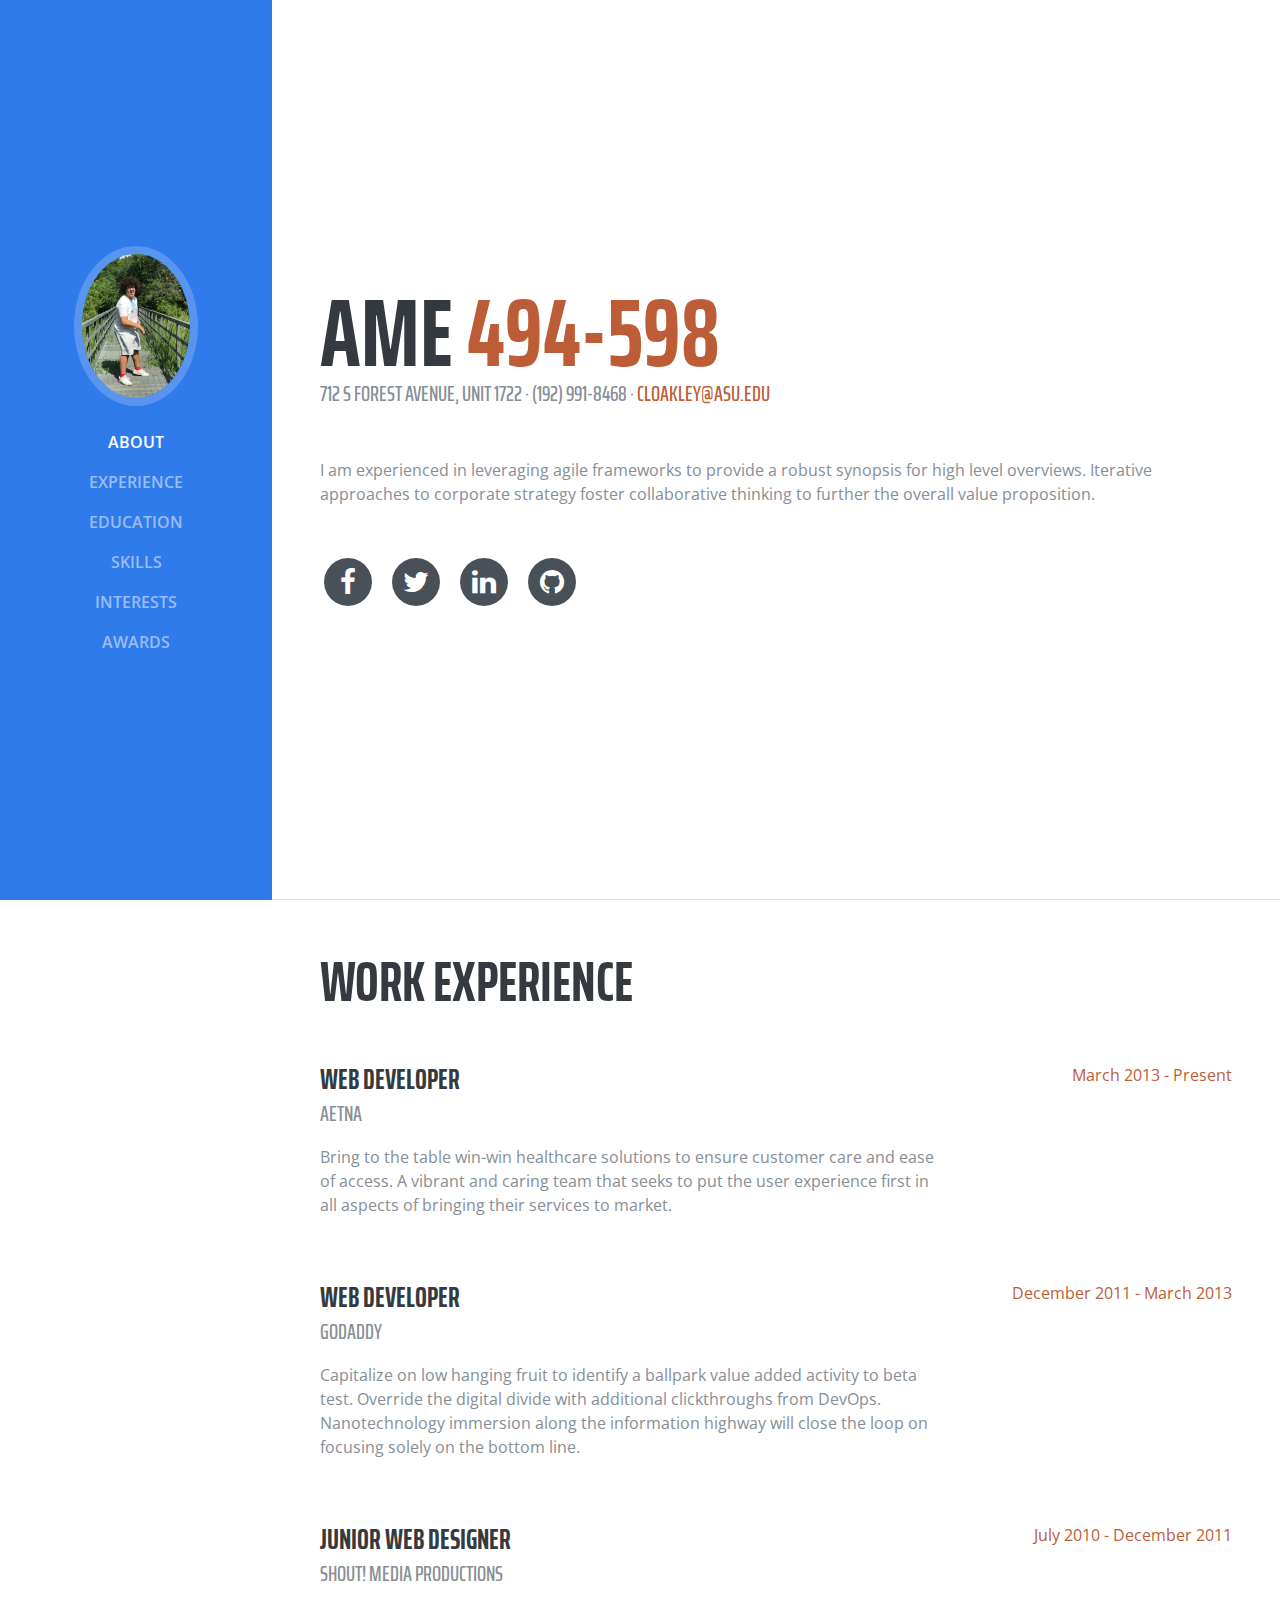
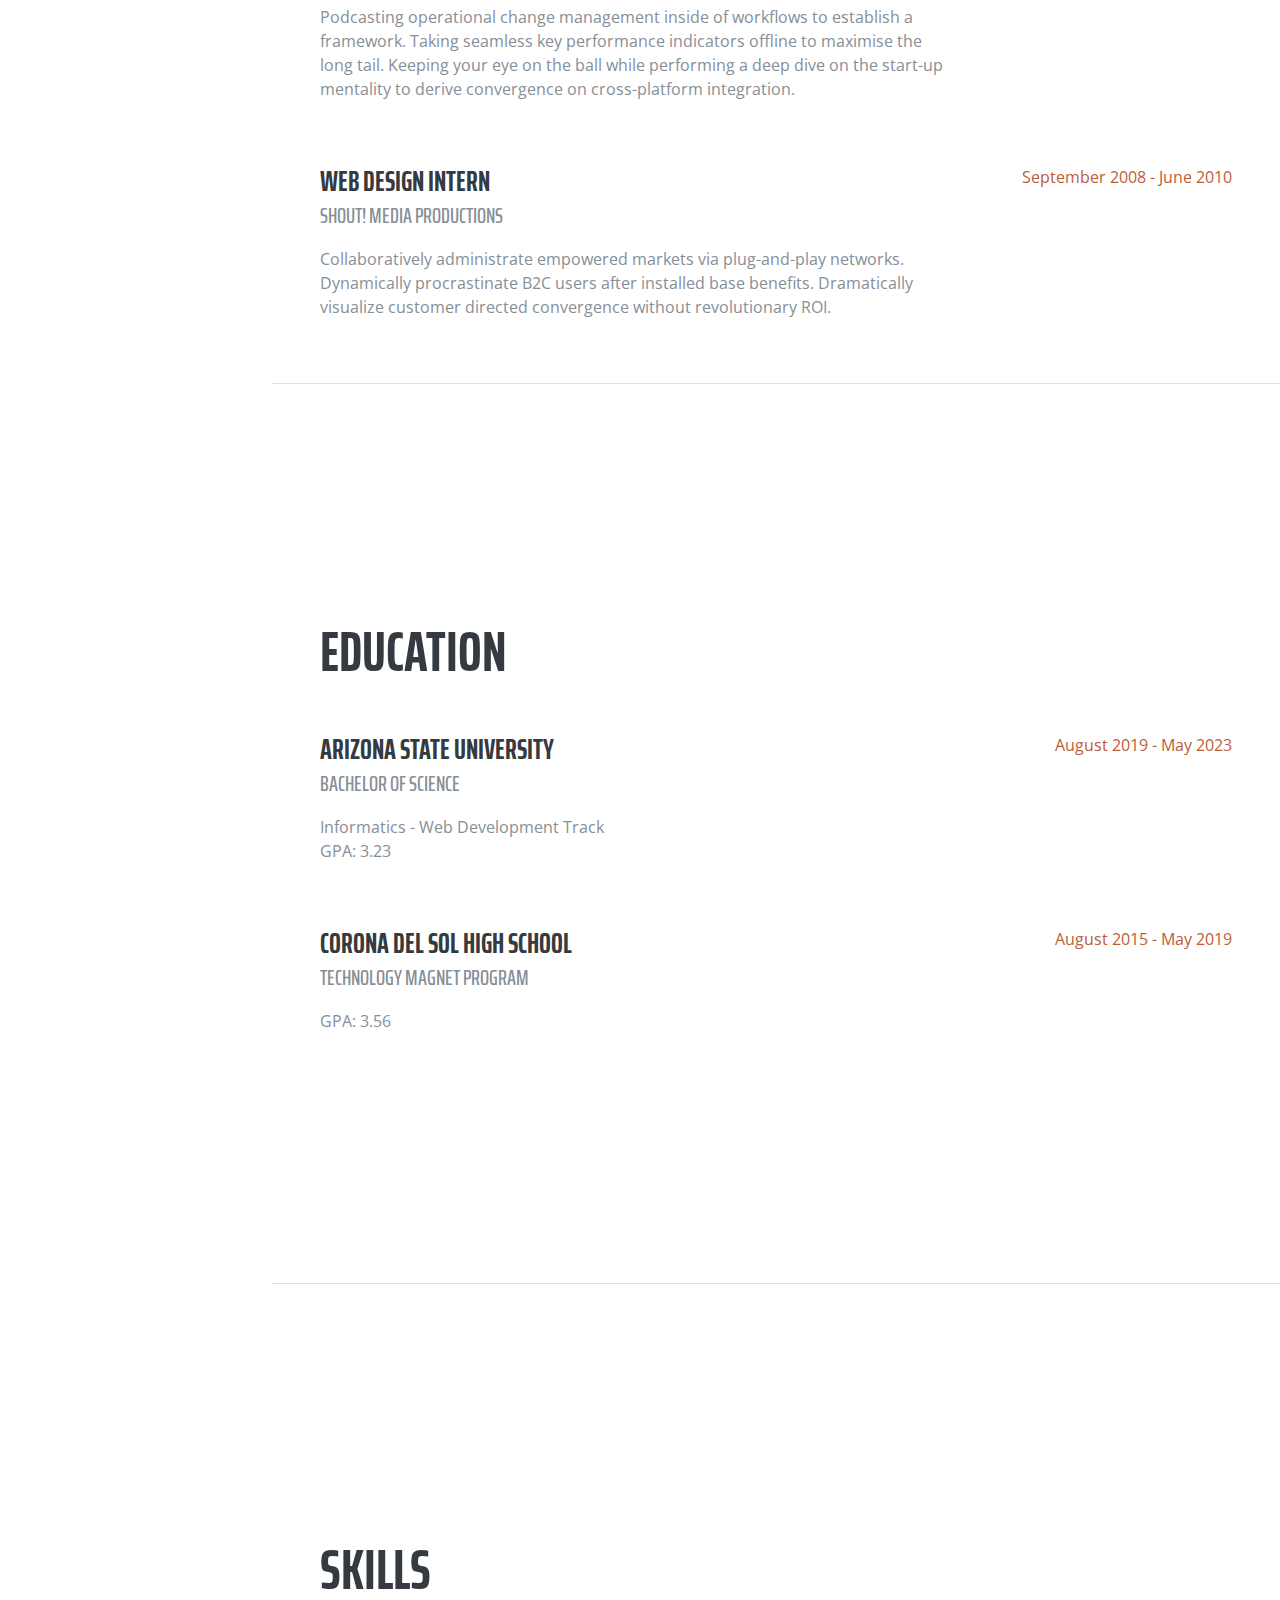
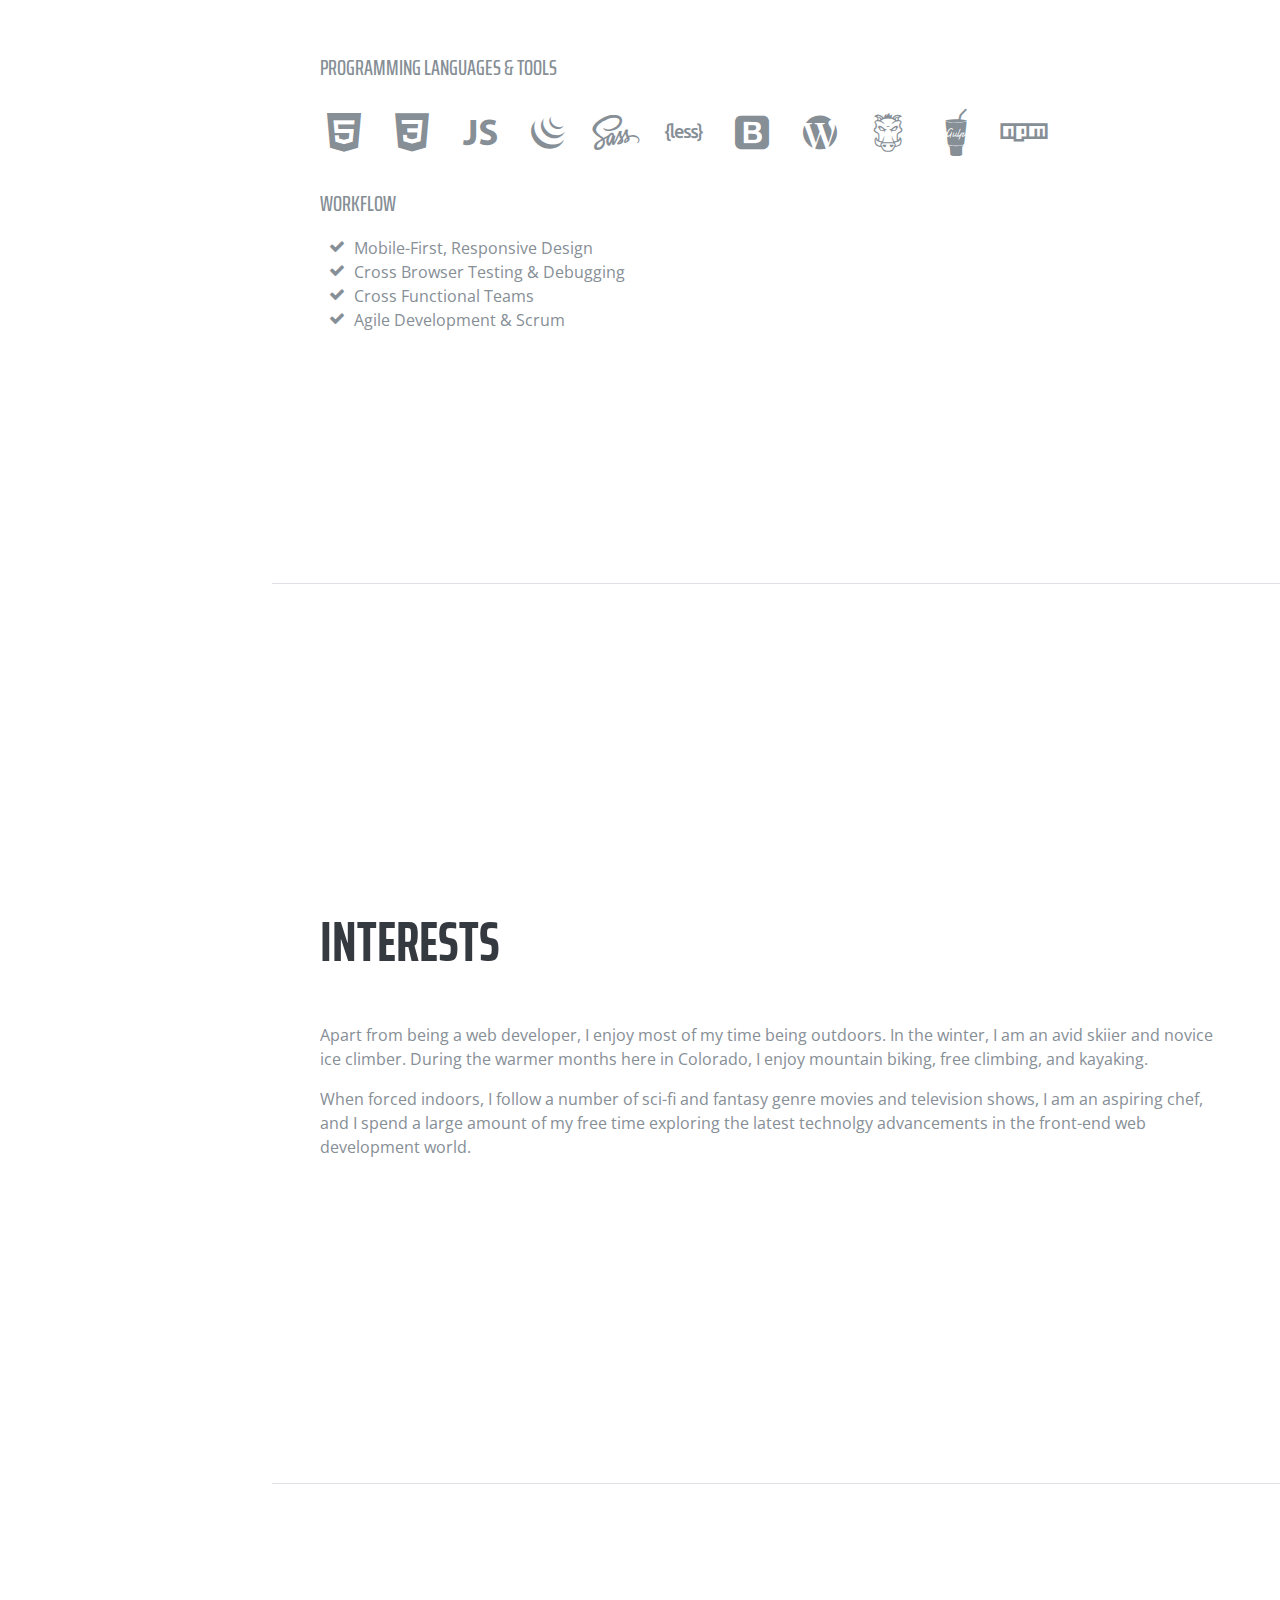
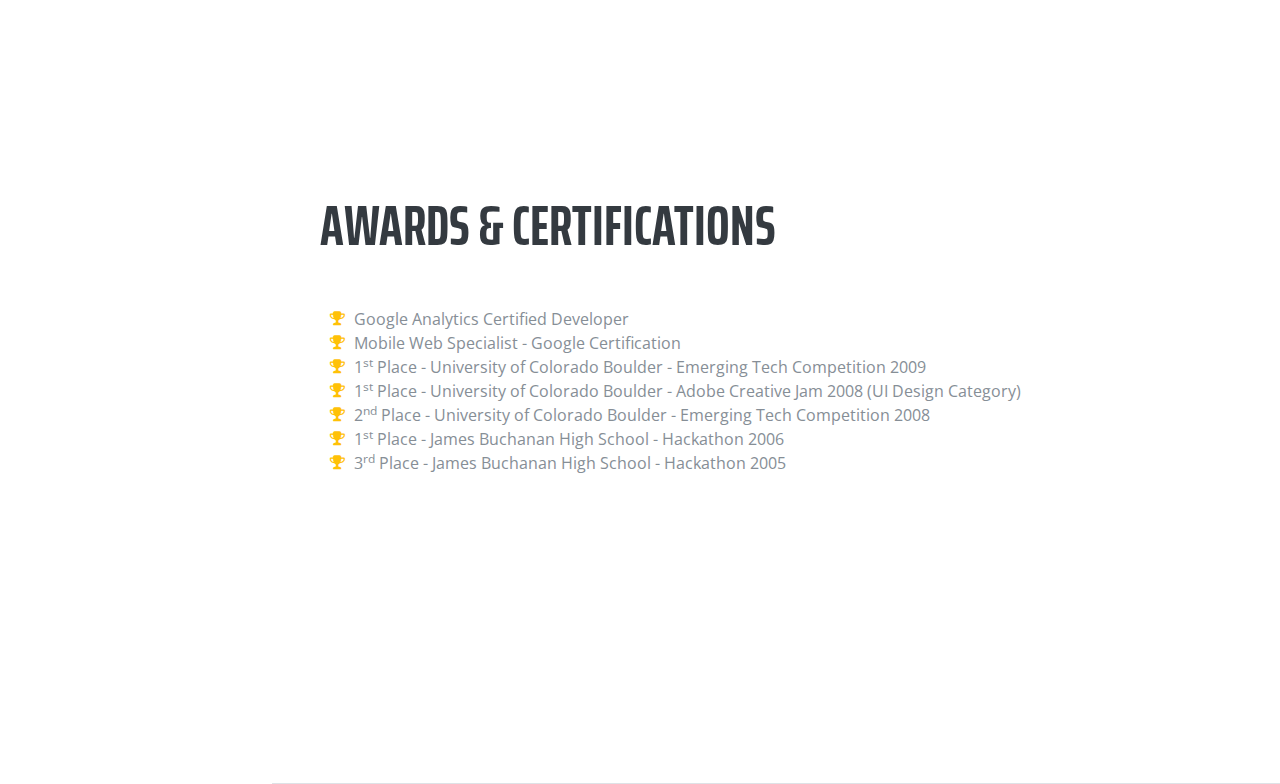
<file: inClassStuff/staticHosting/public/index.html>
<!DOCTYPE html>
<html lang="en">

  <head>

    <meta charset="utf-8">
    <meta name="viewport" content="width=device-width, initial-scale=1, shrink-to-fit=no">
    <meta name="description" content="">
    <meta name="author" content="">

    <title>Resume - Start Bootstrap Theme</title>

    <!-- Bootstrap core CSS -->
    <link href="vendor/bootstrap/css/bootstrap.min.css" rel="stylesheet">

    <!-- Custom fonts for this template -->
    <link href="https://fonts.googleapis.com/css?family=Saira+Extra+Condensed:100,200,300,400,500,600,700,800,900" rel="stylesheet">
    <link href="https://fonts.googleapis.com/css?family=Open+Sans:300,300i,400,400i,600,600i,700,700i,800,800i" rel="stylesheet">
    <link href="vendor/font-awesome/css/font-awesome.min.css" rel="stylesheet">
    <link href="vendor/devicons/css/devicons.min.css" rel="stylesheet">
    <link href="vendor/simple-line-icons/css/simple-line-icons.css" rel="stylesheet">

    <!-- Custom styles for this template -->
    <link href="css/resume.min.css" rel="stylesheet">

  </head>

  <body id="page-top">

    <nav class="navbar navbar-expand-lg navbar-dark bg-primary fixed-top" id="sideNav">
      <a class="navbar-brand js-scroll-trigger" href="#page-top">
        <span class="d-block d-lg-none">Start Bootstrap</span>
        <span class="d-none d-lg-block">
          <img class="img-fluid img-profile rounded-circle mx-auto mb-2" src="img/profile.jpg" alt="">
        </span>
      </a>
      <button class="navbar-toggler" type="button" data-toggle="collapse" data-target="#navbarSupportedContent" aria-controls="navbarSupportedContent" aria-expanded="false" aria-label="Toggle navigation">
        <span class="navbar-toggler-icon"></span>
      </button>
      <div class="collapse navbar-collapse" id="navbarSupportedContent">
        <ul class="navbar-nav">
          <li class="nav-item">
            <a class="nav-link js-scroll-trigger" href="#about">About</a>
          </li>
          <li class="nav-item">
            <a class="nav-link js-scroll-trigger" href="#experience">Experience</a>
          </li>
          <li class="nav-item">
            <a class="nav-link js-scroll-trigger" href="#education">Education</a>
          </li>
          <li class="nav-item">
            <a class="nav-link js-scroll-trigger" href="#skills">Skills</a>
          </li>
          <li class="nav-item">
            <a class="nav-link js-scroll-trigger" href="#interests">Interests</a>
          </li>
          <li class="nav-item">
            <a class="nav-link js-scroll-trigger" href="#awards">Awards</a>
          </li>
        </ul>
      </div>
    </nav>

    <div class="container-fluid p-0">

      <section class="resume-section p-3 p-lg-5 d-flex d-column" id="about">
        <div class="my-auto">
          <h1 class="mb-0">AME
            <span class="text-primary">494-598</span>
          </h1>
          <div class="subheading mb-5">712 S Forest Avenue, Unit 1722 · (192) 991-8468 ·
            <a href="mailto:name@email.com">cloakley@asu.edu</a>
          </div>
          <p class="mb-5">I am experienced in leveraging agile frameworks to provide a robust synopsis for high level overviews. 
                          Iterative approaches to corporate strategy foster collaborative thinking to further the overall value proposition.</p>
          <ul class="list-inline list-social-icons mb-0">
            <li class="list-inline-item">
              <a href="#">
                <span class="fa-stack fa-lg">
                  <i class="fa fa-circle fa-stack-2x"></i>
                  <i class="fa fa-facebook fa-stack-1x fa-inverse"></i>
                </span>
              </a>
            </li>
            <li class="list-inline-item">
              <a href="#">
                <span class="fa-stack fa-lg">
                  <i class="fa fa-circle fa-stack-2x"></i>
                  <i class="fa fa-twitter fa-stack-1x fa-inverse"></i>
                </span>
              </a>
            </li>
            <li class="list-inline-item">
              <a href="#">
                <span class="fa-stack fa-lg">
                  <i class="fa fa-circle fa-stack-2x"></i>
                  <i class="fa fa-linkedin fa-stack-1x fa-inverse"></i>
                </span>
              </a>
            </li>
            <li class="list-inline-item">
              <a href="#">
                <span class="fa-stack fa-lg">
                  <i class="fa fa-circle fa-stack-2x"></i>
                  <i class="fa fa-github fa-stack-1x fa-inverse"></i>
                </span>
              </a>
            </li>
          </ul>
        </div>
      </section>

      <section class="resume-section p-3 p-lg-5 d-flex flex-column" id="experience">
        <div class="my-auto">
          <h2 class="mb-5">Work Experience</h2>

          <div class="resume-item d-flex flex-column flex-md-row mb-5">
            <div class="resume-content mr-auto">
              <h3 class="mb-0">Web Developer</h3>
              <div class="subheading mb-3">Aetna</div>
              <p>Bring to the table win-win healthcare solutions to ensure customer care and ease of access. A vibrant and caring team that seeks to put the user experience first in all
                aspects of bringing their services to market. 
              </p>
            </div>
            <div class="resume-date text-md-right">
              <span class="text-primary">March 2013 - Present</span>
            </div>
          </div>

          <div class="resume-item d-flex flex-column flex-md-row mb-5">
            <div class="resume-content mr-auto">
              <h3 class="mb-0">Web Developer</h3>
              <div class="subheading mb-3">GoDaddy</div>
              <p>Capitalize on low hanging fruit to identify a ballpark value added activity to beta test. Override the digital divide with additional clickthroughs from DevOps. 
                Nanotechnology immersion along the information highway will close the loop on focusing solely on the bottom line.</p>
            </div>
            <div class="resume-date text-md-right">
              <span class="text-primary">December 2011 - March 2013</span>
            </div>
          </div>

          <div class="resume-item d-flex flex-column flex-md-row mb-5">
            <div class="resume-content mr-auto">
              <h3 class="mb-0">Junior Web Designer</h3>
              <div class="subheading mb-3">Shout! Media Productions</div>
              <p>Podcasting operational change management inside of workflows to establish a framework. Taking seamless key performance indicators offline to maximise the long tail. Keeping your eye on the ball while performing a deep dive on the start-up mentality to derive convergence on cross-platform integration.</p>
            </div>
            <div class="resume-date text-md-right">
              <span class="text-primary">July 2010 - December 2011</span>
            </div>
          </div>

          <div class="resume-item d-flex flex-column flex-md-row">
            <div class="resume-content mr-auto">
              <h3 class="mb-0">Web Design Intern</h3>
              <div class="subheading mb-3">Shout! Media Productions</div>
              <p>Collaboratively administrate empowered markets via plug-and-play networks. Dynamically procrastinate B2C users after installed base benefits. Dramatically visualize customer directed convergence without revolutionary ROI.</p>
            </div>
            <div class="resume-date text-md-right">
              <span class="text-primary">September 2008 - June 2010</span>
            </div>
          </div>

        </div>

      </section>

      <section class="resume-section p-3 p-lg-5 d-flex flex-column" id="education">
        <div class="my-auto">
          <h2 class="mb-5">Education</h2>

          <div class="resume-item d-flex flex-column flex-md-row mb-5">
            <div class="resume-content mr-auto">
              <h3 class="mb-0">Arizona State University</h3>
              <div class="subheading mb-3">Bachelor of Science</div>
              <div>Informatics - Web Development Track</div>
              <p>GPA: 3.23</p>
            </div>
            <div class="resume-date text-md-right">
              <span class="text-primary">August 2019 - May 2023</span>
            </div>
          </div>

          <div class="resume-item d-flex flex-column flex-md-row">
            <div class="resume-content mr-auto">
              <h3 class="mb-0">Corona Del Sol High School</h3>
              <div class="subheading mb-3">Technology Magnet Program</div>
              <p>GPA: 3.56</p>
            </div>
            <div class="resume-date text-md-right">
              <span class="text-primary">August 2015 - May 2019</span>
            </div>
          </div>

        </div>
      </section>

      <section class="resume-section p-3 p-lg-5 d-flex flex-column" id="skills">
        <div class="my-auto">
          <h2 class="mb-5">Skills</h2>

          <div class="subheading mb-3">Programming Languages &amp; Tools</div>
          <ul class="list-inline list-icons">
            <li class="list-inline-item">
              <i class="devicons devicons-html5"></i>
            </li>
            <li class="list-inline-item">
              <i class="devicons devicons-css3"></i>
            </li>
            <li class="list-inline-item">
              <i class="devicons devicons-javascript"></i>
            </li>
            <li class="list-inline-item">
              <i class="devicons devicons-jquery"></i>
            </li>
            <li class="list-inline-item">
              <i class="devicons devicons-sass"></i>
            </li>
            <li class="list-inline-item">
              <i class="devicons devicons-less"></i>
            </li>
            <li class="list-inline-item">
              <i class="devicons devicons-bootstrap"></i>
            </li>
            <li class="list-inline-item">
              <i class="devicons devicons-wordpress"></i>
            </li>
            <li class="list-inline-item">
              <i class="devicons devicons-grunt"></i>
            </li>
            <li class="list-inline-item">
              <i class="devicons devicons-gulp"></i>
            </li>
            <li class="list-inline-item">
              <i class="devicons devicons-npm"></i>
            </li>
          </ul>

          <div class="subheading mb-3">Workflow</div>
          <ul class="fa-ul mb-0">
            <li>
              <i class="fa-li fa fa-check"></i>
              Mobile-First, Responsive Design</li>
            <li>
              <i class="fa-li fa fa-check"></i>
              Cross Browser Testing &amp; Debugging</li>
            <li>
              <i class="fa-li fa fa-check"></i>
              Cross Functional Teams</li>
            <li>
              <i class="fa-li fa fa-check"></i>
              Agile Development &amp; Scrum</li>
          </ul>
        </div>
      </section>

      <section class="resume-section p-3 p-lg-5 d-flex flex-column" id="interests">
        <div class="my-auto">
          <h2 class="mb-5">Interests</h2>
          <p>Apart from being a web developer, I enjoy most of my time being outdoors. In the winter, I am an avid skiier and novice ice climber. During the warmer months here in Colorado, I enjoy mountain biking, free climbing, and kayaking.</p>
          <p class="mb-0">When forced indoors, I follow a number of sci-fi and fantasy genre movies and television shows, I am an aspiring chef, and I spend a large amount of my free time exploring the latest technolgy advancements in the front-end web development world.</p>
        </div>
      </section>

      <section class="resume-section p-3 p-lg-5 d-flex flex-column" id="awards">
        <div class="my-auto">
          <h2 class="mb-5">Awards &amp; Certifications</h2>
          <ul class="fa-ul mb-0">
            <li>
              <i class="fa-li fa fa-trophy text-warning"></i>
              Google Analytics Certified Developer</li>
            <li>
              <i class="fa-li fa fa-trophy text-warning"></i>
              Mobile Web Specialist - Google Certification</li>
            <li>
              <i class="fa-li fa fa-trophy text-warning"></i>
              1<sup>st</sup>
              Place - University of Colorado Boulder - Emerging Tech Competition 2009</li>
            <li>
              <i class="fa-li fa fa-trophy text-warning"></i>
              1<sup>st</sup>
              Place - University of Colorado Boulder - Adobe Creative Jam 2008 (UI Design Category)</li>
            <li>
              <i class="fa-li fa fa-trophy text-warning"></i>
              2<sup>nd</sup>
              Place - University of Colorado Boulder - Emerging Tech Competition 2008</li>
            <li>
            <li>
              <i class="fa-li fa fa-trophy text-warning"></i>
              1<sup>st</sup>
              Place - James Buchanan High School - Hackathon 2006</li>
            <li>
              <i class="fa-li fa fa-trophy text-warning"></i>
              3<sup>rd</sup>
              Place - James Buchanan High School - Hackathon 2005</li>
          </ul>
        </div>
      </section>

    </div>

    <!-- Bootstrap core JavaScript -->
    <script src="vendor/jquery/jquery.min.js"></script>
    <script src="vendor/bootstrap/js/bootstrap.bundle.min.js"></script>

    <!-- Plugin JavaScript -->
    <script src="vendor/jquery-easing/jquery.easing.min.js"></script>

    <!-- Custom scripts for this template -->
    <script src="js/resume.min.js"></script>

  </body>

</html>
</file>
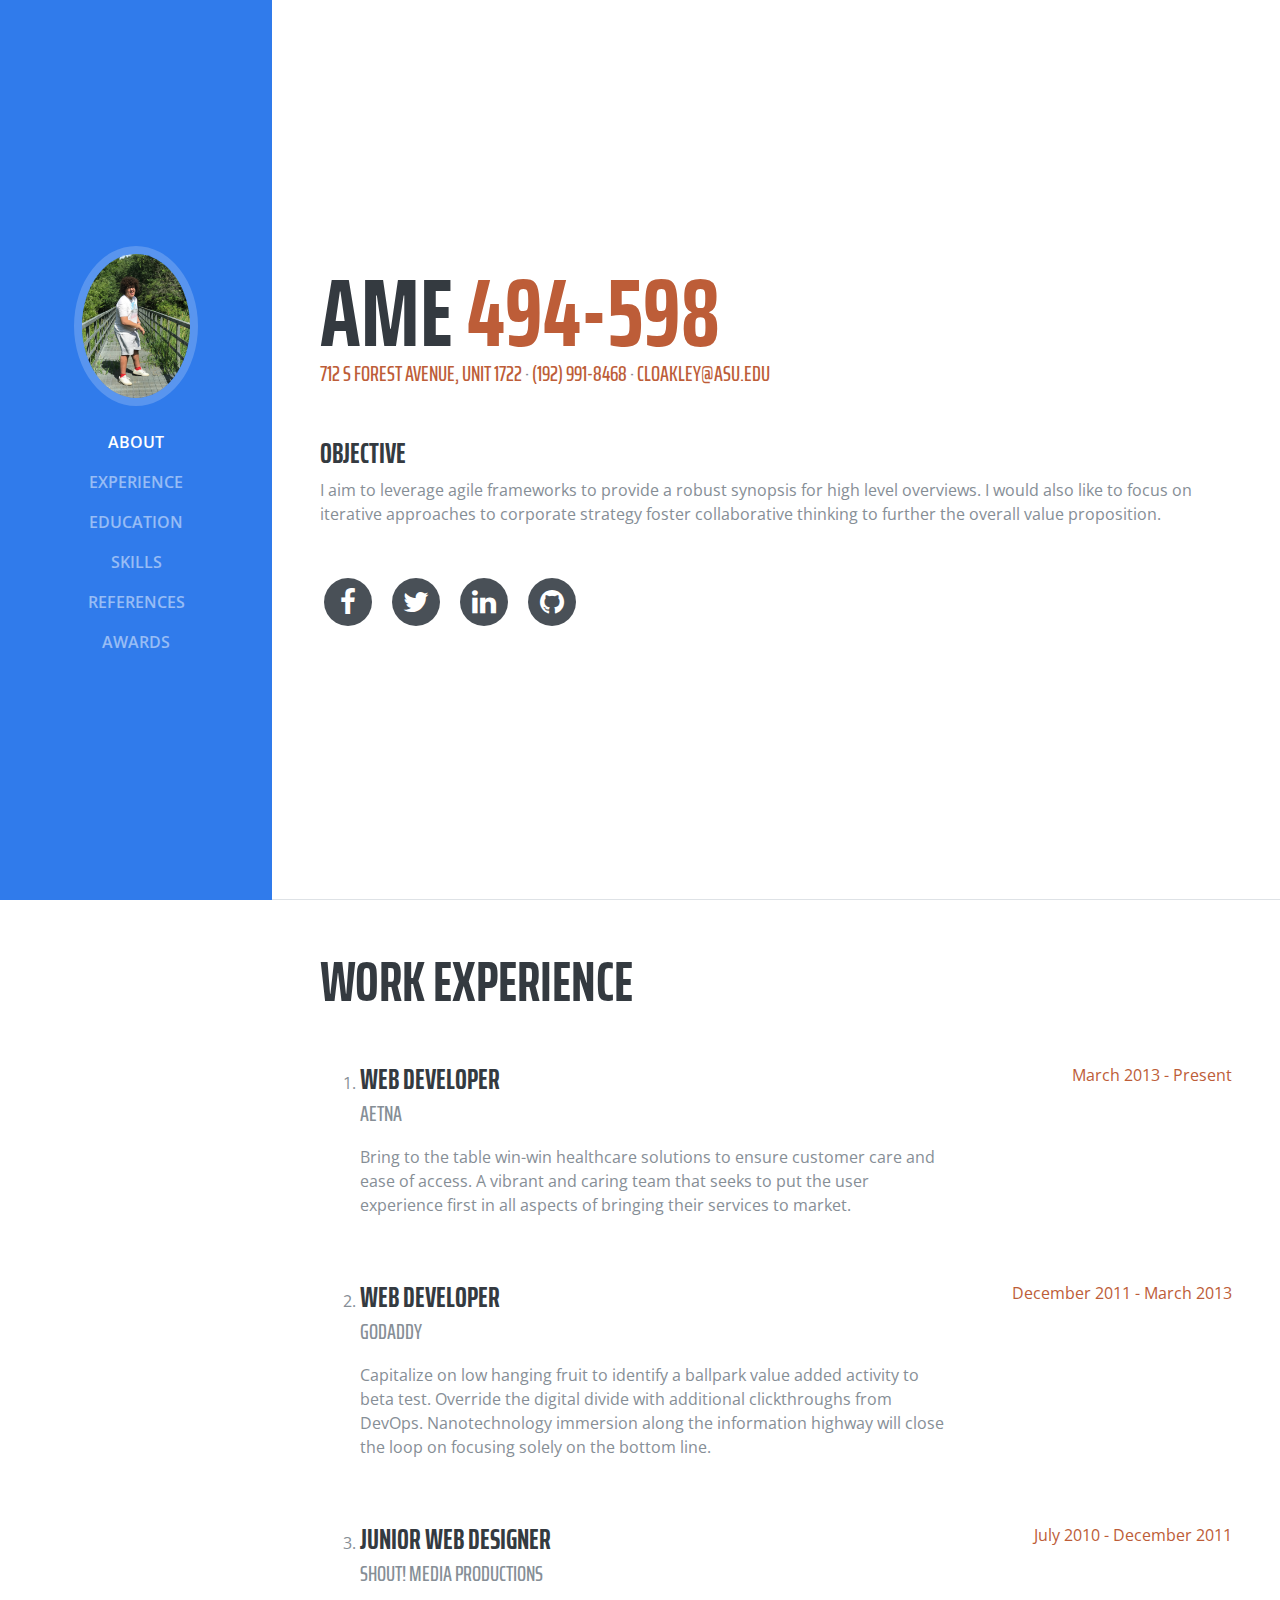
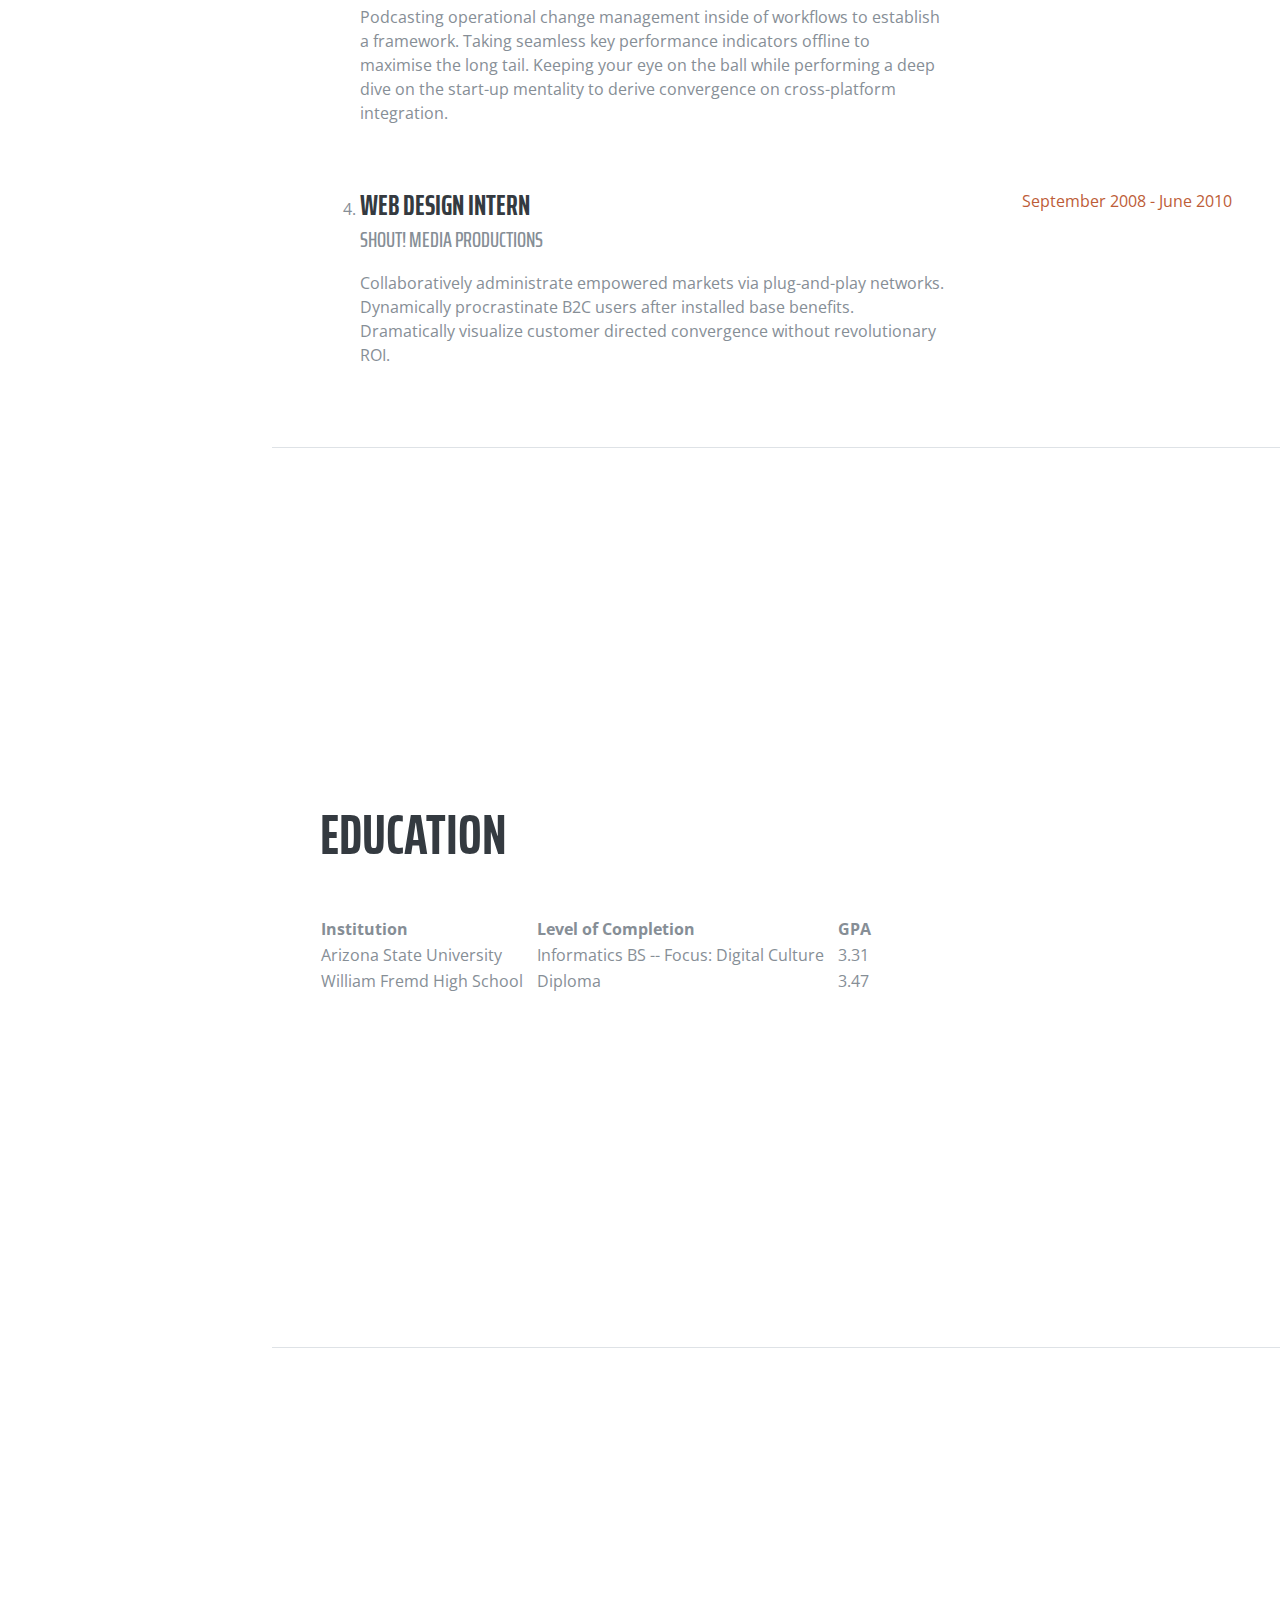
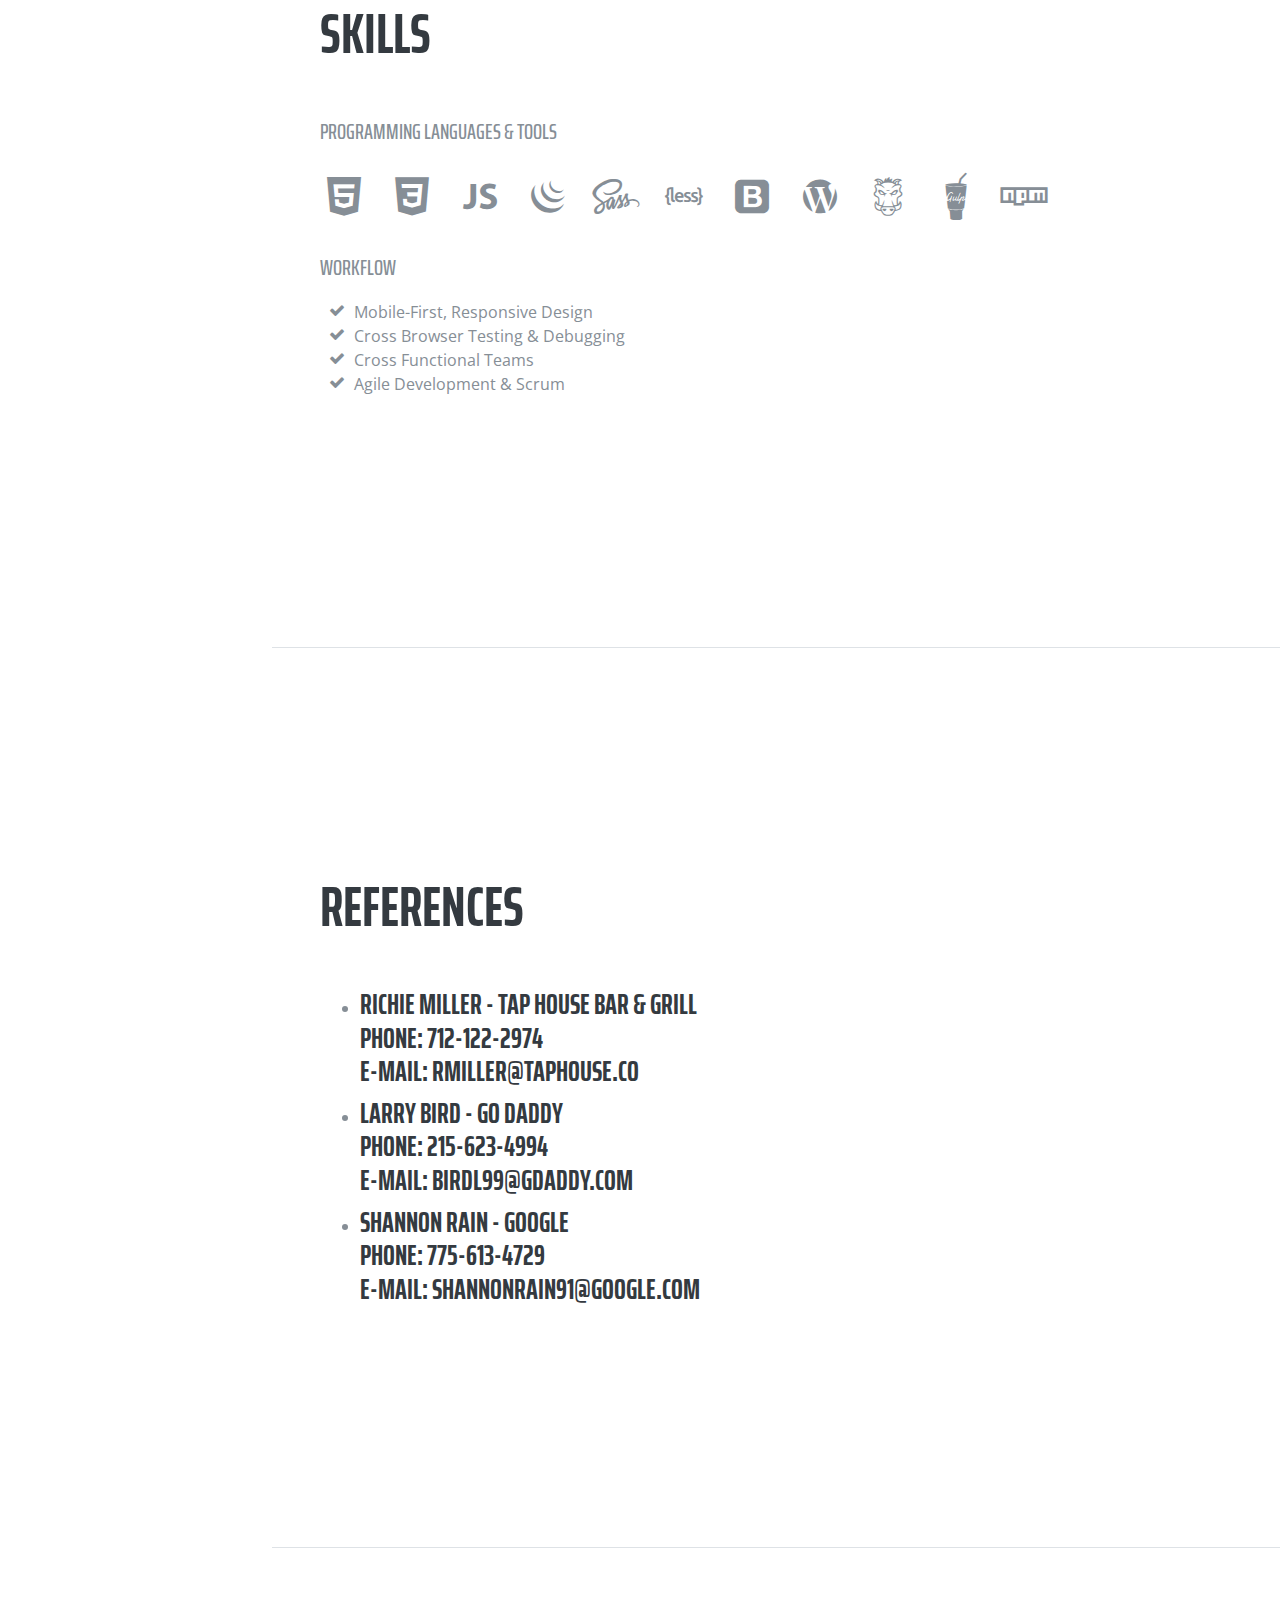
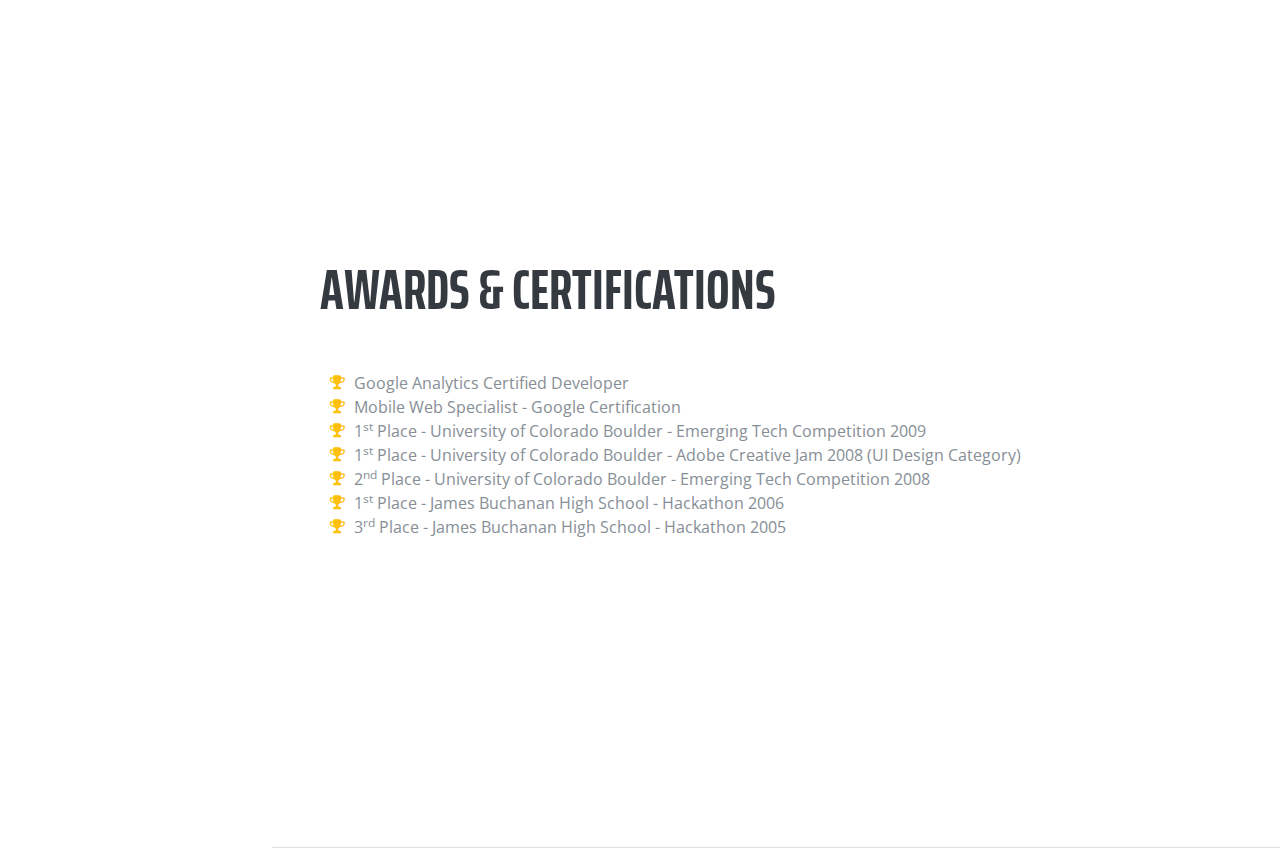
<file: assignments/A3/staticHosting/public/index.html>
<!DOCTYPE html>
<html lang="en">

  <head>

    <meta charset="utf-8">
    <meta name="viewport" content="width=device-width, initial-scale=1, shrink-to-fit=no">
    <meta name="description" content="">
    <meta name="author" content="">

    <title>Resume - Start Bootstrap Theme</title>

    <!-- Bootstrap core CSS -->
    <link href="vendor/bootstrap/css/bootstrap.min.css" rel="stylesheet">

    <!-- Custom fonts for this template -->
    <link href="https://fonts.googleapis.com/css?family=Saira+Extra+Condensed:100,200,300,400,500,600,700,800,900" rel="stylesheet">
    <link href="https://fonts.googleapis.com/css?family=Open+Sans:300,300i,400,400i,600,600i,700,700i,800,800i" rel="stylesheet">
    <link href="vendor/font-awesome/css/font-awesome.min.css" rel="stylesheet">
    <link href="vendor/devicons/css/devicons.min.css" rel="stylesheet">
    <link href="vendor/simple-line-icons/css/simple-line-icons.css" rel="stylesheet">

    <!-- Custom styles for this template -->
    <link href="css/resume.min.css" rel="stylesheet">

  </head>

  <body id="page-top">

    <nav class="navbar navbar-expand-lg navbar-dark bg-primary fixed-top" id="sideNav">
      <a class="navbar-brand js-scroll-trigger" href="#page-top">
        <span class="d-block d-lg-none">Start Bootstrap</span>
        <span class="d-none d-lg-block">
          <img class="img-fluid img-profile rounded-circle mx-auto mb-2" src="img/profile.jpg" alt="">
        </span>
      </a>
      <button class="navbar-toggler" type="button" data-toggle="collapse" data-target="#navbarSupportedContent" aria-controls="navbarSupportedContent" aria-expanded="false" aria-label="Toggle navigation">
        <span class="navbar-toggler-icon"></span>
      </button>
      <div class="collapse navbar-collapse" id="navbarSupportedContent">
        <ul class="navbar-nav">
          <li class="nav-item">
            <a class="nav-link js-scroll-trigger" href="#about">About</a>
          </li>
          <li class="nav-item">
            <a class="nav-link js-scroll-trigger" href="#experience">Experience</a>
          </li>
          <li class="nav-item">
            <a class="nav-link js-scroll-trigger" href="#education">Education</a>
          </li>
          <li class="nav-item">
            <a class="nav-link js-scroll-trigger" href="#skills">Skills</a>
          </li>
          <li class="nav-item">
            <a class="nav-link js-scroll-trigger" href="#interests">References</a>
          </li>
          <li class="nav-item">
            <a class="nav-link js-scroll-trigger" href="#awards">Awards</a>
          </li>
        </ul>
      </div>
    </nav>

    <div class="container-fluid p-0">

      <section class="resume-section p-3 p-lg-5 d-flex d-column" id="about">
        <div class="my-auto">
          <h1 class="mb-0">AME
            <span class="text-primary">494-598</span>
          </h1>
          <div class="subheading mb-5"><a href="https://tinyurl.com/2reycwjc">712 S Forest Avenue, Unit 1722</a> · <a href="tel:192-991-8468">(192) 991-8468</a> ·
            <a href="mailto:name@email.com">cloakley@asu.edu</a>
          </div>
          <h3> Objective </h3>
          <p class="mb-5">I aim to leverage agile frameworks to provide a robust synopsis for high level overviews. 
                          I would also like to focus on iterative approaches to corporate strategy foster collaborative thinking to further the overall value proposition.</p>
          <ul class="list-inline list-social-icons mb-0">
            <li class="list-inline-item">
              <a href="#">
                <span class="fa-stack fa-lg">
                  <i class="fa fa-circle fa-stack-2x"></i>
                  <i class="fa fa-facebook fa-stack-1x fa-inverse"></i>
                </span>
              </a>
            </li>
            <li class="list-inline-item">
              <a href="#">
                <span class="fa-stack fa-lg">
                  <i class="fa fa-circle fa-stack-2x"></i>
                  <i class="fa fa-twitter fa-stack-1x fa-inverse"></i>
                </span>
              </a>
            </li>
            <li class="list-inline-item">
              <a href="#">
                <span class="fa-stack fa-lg">
                  <i class="fa fa-circle fa-stack-2x"></i>
                  <i class="fa fa-linkedin fa-stack-1x fa-inverse"></i>
                </span>
              </a>
            </li>
            <li class="list-inline-item">
              <a href="#">
                <span class="fa-stack fa-lg">
                  <i class="fa fa-circle fa-stack-2x"></i>
                  <i class="fa fa-github fa-stack-1x fa-inverse"></i>
                </span>
              </a>
            </li>
          </ul>
        </div>
      </section>

      <section class="resume-section p-3 p-lg-5 d-flex flex-column" id="experience">
        <div class="my-auto">
          <h2 class="mb-5">Work Experience</h2>

          <ol>
            <li>
              <div class="resume-item d-flex flex-column flex-md-row mb-5">
                <div class="resume-content mr-auto">
                  <h3 class="mb-0">Web Developer</h3>
                  <div class="subheading mb-3">Aetna</div>
                  <p>Bring to the table win-win healthcare solutions to ensure customer care and ease of access. A vibrant and caring team that seeks to put the user experience first in all
                    aspects of bringing their services to market. 
                  </p>
                </div>
                <div class="resume-date text-md-right">
                  <span class="text-primary">March 2013 - Present</span>
                </div>
              </div>
            </li>
            <li>
              <div class="resume-item d-flex flex-column flex-md-row mb-5">
                <div class="resume-content mr-auto">
                  <h3 class="mb-0">Web Developer</h3>
                  <div class="subheading mb-3">GoDaddy</div>
                  <p>Capitalize on low hanging fruit to identify a ballpark value added activity to beta test. Override the digital divide with additional clickthroughs from DevOps. 
                    Nanotechnology immersion along the information highway will close the loop on focusing solely on the bottom line.</p>
                </div>
                <div class="resume-date text-md-right">
                  <span class="text-primary">December 2011 - March 2013</span>
                </div>
              </div>
            </li>
            <li>
              <div class="resume-item d-flex flex-column flex-md-row mb-5">
                <div class="resume-content mr-auto">
                  <h3 class="mb-0">Junior Web Designer</h3>
                  <div class="subheading mb-3">Shout! Media Productions</div>
                  <p>Podcasting operational change management inside of workflows to establish a framework. Taking seamless key performance indicators offline to maximise the long tail. Keeping your eye on the ball while performing a deep dive on the start-up mentality to derive convergence on cross-platform integration.</p>
                </div>
                <div class="resume-date text-md-right">
                  <span class="text-primary">July 2010 - December 2011</span>
                </div>
              </div>
            </li>
            <li>
              <div class="resume-item d-flex flex-column flex-md-row">
                <div class="resume-content mr-auto">
                  <h3 class="mb-0">Web Design Intern</h3>
                  <div class="subheading mb-3">Shout! Media Productions</div>
                  <p>Collaboratively administrate empowered markets via plug-and-play networks. Dynamically procrastinate B2C users after installed base benefits. Dramatically visualize customer directed convergence without revolutionary ROI.</p>
                </div>
                <div class="resume-date text-md-right">
                  <span class="text-primary">September 2008 - June 2010</span>
                </div>
              </div>
            </li>
          </ol>
        </div>

      </section>

      <section class="resume-section p-3 p-lg-5 d-flex flex-column" id="education">
        <div class="my-auto">
          <h2 class="mb-5">Education</h2>

          <table>
            <tr>
              <th> Institution </th>
              <th> Level of Completion </th>
              <th> GPA </th>
            </tr>
            <tr>
              <td>Arizona State University </td>
              <td> Informatics BS -- Focus: Digital Culture &nbsp;&nbsp;</td>
              <td> 3.31 </td>
            </tr>
            <tr>
              <td> William Fremd High School &nbsp;&nbsp;</td>
              <td> Diploma </td>
              <td> 3.47 </td>
            </tr>
          </table>
          <!-- <div class="resume-item d-flex flex-column flex-md-row mb-5">
            <div class="resume-content mr-auto">
              <h3 class="mb-0">Arizona State University</h3>
              <div class="subheading mb-3">Bachelor of Science</div>
              <div>Informatics - Web Development Track</div>
              <p>GPA: 3.23</p>
            </div>
            <div class="resume-date text-md-right">
              <span class="text-primary">August 2019 - May 2023</span>
            </div>
          </div>

          <div class="resume-item d-flex flex-column flex-md-row">
            <div class="resume-content mr-auto">
              <h3 class="mb-0">Corona Del Sol High School</h3>
              <div class="subheading mb-3">Technology Magnet Program</div>
              <p>GPA: 3.56</p>
            </div>
            <div class="resume-date text-md-right">
              <span class="text-primary">August 2015 - May 2019</span>
            </div>
          </div> -->

        </div>
      </section>

      <section class="resume-section p-3 p-lg-5 d-flex flex-column" id="skills">
        <div class="my-auto">
          <h2 class="mb-5">Skills</h2>

          <div class="subheading mb-3">Programming Languages &amp; Tools</div>
          <ul class="list-inline list-icons">
            <li class="list-inline-item">
              <i class="devicons devicons-html5"></i>
            </li>
            <li class="list-inline-item">
              <i class="devicons devicons-css3"></i>
            </li>
            <li class="list-inline-item">
              <i class="devicons devicons-javascript"></i>
            </li>
            <li class="list-inline-item">
              <i class="devicons devicons-jquery"></i>
            </li>
            <li class="list-inline-item">
              <i class="devicons devicons-sass"></i>
            </li>
            <li class="list-inline-item">
              <i class="devicons devicons-less"></i>
            </li>
            <li class="list-inline-item">
              <i class="devicons devicons-bootstrap"></i>
            </li>
            <li class="list-inline-item">
              <i class="devicons devicons-wordpress"></i>
            </li>
            <li class="list-inline-item">
              <i class="devicons devicons-grunt"></i>
            </li>
            <li class="list-inline-item">
              <i class="devicons devicons-gulp"></i>
            </li>
            <li class="list-inline-item">
              <i class="devicons devicons-npm"></i>
            </li>
          </ul>

          <div class="subheading mb-3">Workflow</div>
          <ul class="fa-ul mb-0">
            <li>
              <i class="fa-li fa fa-check"></i>
              Mobile-First, Responsive Design</li>
            <li>
              <i class="fa-li fa fa-check"></i>
              Cross Browser Testing &amp; Debugging</li>
            <li>
              <i class="fa-li fa fa-check"></i>
              Cross Functional Teams</li>
            <li>
              <i class="fa-li fa fa-check"></i>
              Agile Development &amp; Scrum</li>
          </ul>
        </div>
      </section>

      <section class="resume-section p-3 p-lg-5 d-flex flex-column" id="interests">
        <div class="my-auto">
          <h2 class="mb-5">References</h2>
          <ul>
            <li>
              <h3>
                Richie Miller - Tap House Bar & Grill <br>
                Phone: 712-122-2974 <br>
                E-Mail: RMiller@TapHouse.co
              </h3>
            </li>
            <li>
              <h3>
                Larry Bird - Go Daddy <br>
                Phone: 215-623-4994 <br>
                E-Mail: BirdL99@GDaddy.com
              </h3>
            </li>
            <li>
              <h3>
                Shannon Rain - Google <br>
                Phone: 775-613-4729 <br>
                E-Mail: ShannonRain91@Google.com
              </h3>
            </li>
          </ul>
        </div>
      </section>

      <section class="resume-section p-3 p-lg-5 d-flex flex-column" id="awards">
        <div class="my-auto">
          <h2 class="mb-5">Awards &amp; Certifications</h2>
          <ul class="fa-ul mb-0">
            <li>
              <i class="fa-li fa fa-trophy text-warning"></i>
              Google Analytics Certified Developer</li>
            <li>
              <i class="fa-li fa fa-trophy text-warning"></i>
              Mobile Web Specialist - Google Certification</li>
            <li>
              <i class="fa-li fa fa-trophy text-warning"></i>
              1<sup>st</sup>
              Place - University of Colorado Boulder - Emerging Tech Competition 2009</li>
            <li>
              <i class="fa-li fa fa-trophy text-warning"></i>
              1<sup>st</sup>
              Place - University of Colorado Boulder - Adobe Creative Jam 2008 (UI Design Category)</li>
            <li>
              <i class="fa-li fa fa-trophy text-warning"></i>
              2<sup>nd</sup>
              Place - University of Colorado Boulder - Emerging Tech Competition 2008</li>
            <li>
            <li>
              <i class="fa-li fa fa-trophy text-warning"></i>
              1<sup>st</sup>
              Place - James Buchanan High School - Hackathon 2006</li>
            <li>
              <i class="fa-li fa fa-trophy text-warning"></i>
              3<sup>rd</sup>
              Place - James Buchanan High School - Hackathon 2005</li>
          </ul>
        </div>
      </section>

    </div>

    <!-- Bootstrap core JavaScript -->
    <script src="vendor/jquery/jquery.min.js"></script>
    <script src="vendor/bootstrap/js/bootstrap.bundle.min.js"></script>

    <!-- Plugin JavaScript -->
    <script src="vendor/jquery-easing/jquery.easing.min.js"></script>

    <!-- Custom scripts for this template -->
    <script src="js/resume.min.js"></script>

  </body>

</html>
</file>
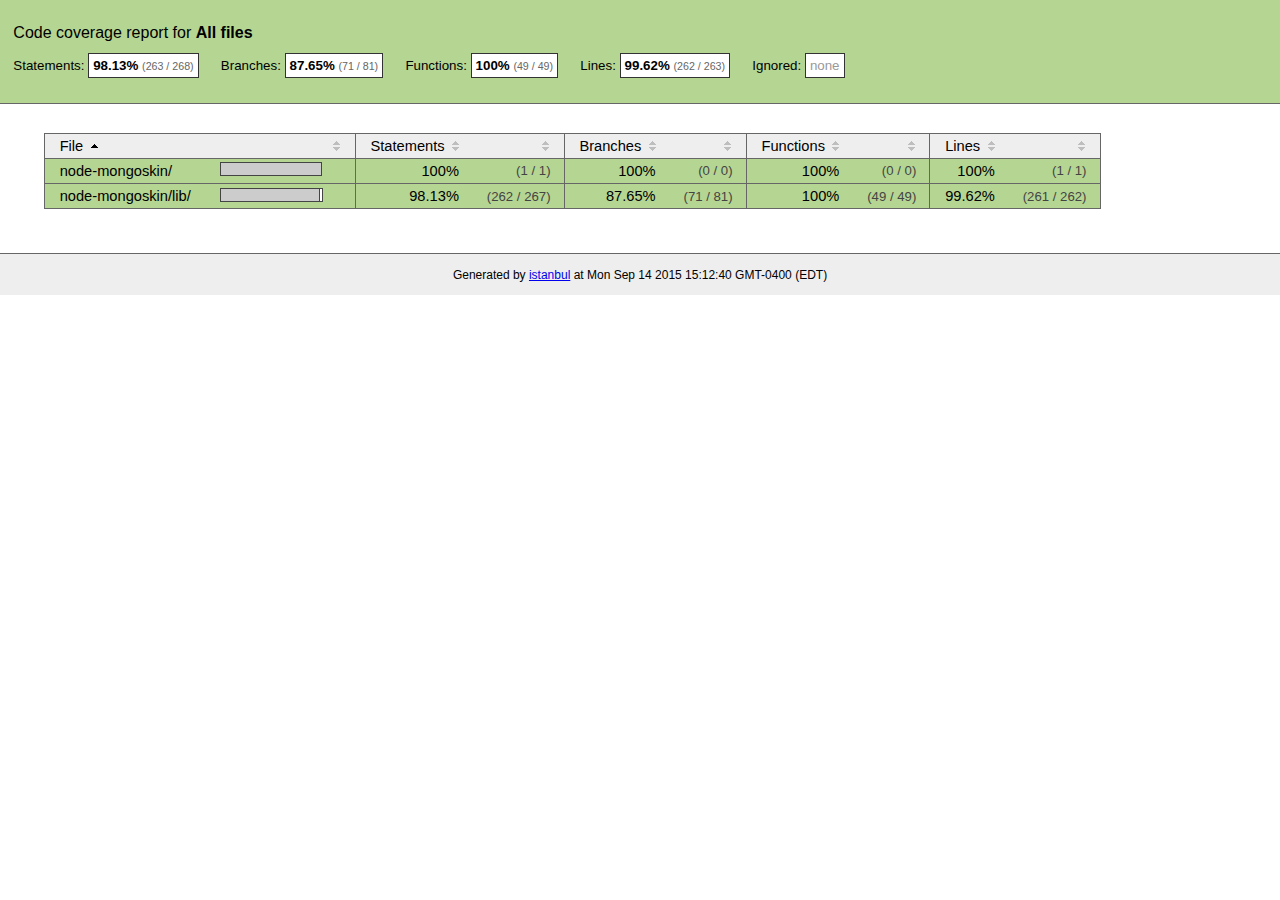
<file: inClassStuff/WeatherStation copy/server/node_modules/mongoskin/coverage/lcov-report/index.html>
<!doctype html>
<html lang="en">
<head>
    <title>Code coverage report for All files</title>
    <meta charset="utf-8">
    <link rel="stylesheet" href="prettify.css">
    <link rel="stylesheet" href="base.css">
    <style type='text/css'>
        div.coverage-summary .sorter {
            background-image: url(sort-arrow-sprite.png);
        }
    </style>
</head>
<body>
<div class="header high">
    <h1>Code coverage report for <span class="entity">All files</span></h1>
    <h2>
        Statements: <span class="metric">98.13% <small>(263 / 268)</small></span> &nbsp;&nbsp;&nbsp;&nbsp;
        Branches: <span class="metric">87.65% <small>(71 / 81)</small></span> &nbsp;&nbsp;&nbsp;&nbsp;
        Functions: <span class="metric">100% <small>(49 / 49)</small></span> &nbsp;&nbsp;&nbsp;&nbsp;
        Lines: <span class="metric">99.62% <small>(262 / 263)</small></span> &nbsp;&nbsp;&nbsp;&nbsp;
        Ignored: <span class="metric"><span class="ignore-none">none</span></span> &nbsp;&nbsp;&nbsp;&nbsp;
    </h2>
    <div class="path"></div>
</div>
<div class="body">
<div class="coverage-summary">
<table>
<thead>
<tr>
   <th data-col="file" data-fmt="html" data-html="true" class="file">File</th>
   <th data-col="pic" data-type="number" data-fmt="html" data-html="true" class="pic"></th>
   <th data-col="statements" data-type="number" data-fmt="pct" class="pct">Statements</th>
   <th data-col="statements_raw" data-type="number" data-fmt="html" class="abs"></th>
   <th data-col="branches" data-type="number" data-fmt="pct" class="pct">Branches</th>
   <th data-col="branches_raw" data-type="number" data-fmt="html" class="abs"></th>
   <th data-col="functions" data-type="number" data-fmt="pct" class="pct">Functions</th>
   <th data-col="functions_raw" data-type="number" data-fmt="html" class="abs"></th>
   <th data-col="lines" data-type="number" data-fmt="pct" class="pct">Lines</th>
   <th data-col="lines_raw" data-type="number" data-fmt="html" class="abs"></th>
</tr>
</thead>
<tbody><tr>
	<td class="file high" data-value="node-mongoskin/"><a href="node-mongoskin/index.html">node-mongoskin/</a></td>
	<td data-value="100" class="pic high"><span class="cover-fill cover-full" style="width: 100px;"></span><span class="cover-empty" style="width:0px;"></span></td>
	<td data-value="100" class="pct high">100%</td>
	<td data-value="1" class="abs high">(1&nbsp;/&nbsp;1)</td>
	<td data-value="100" class="pct high">100%</td>
	<td data-value="0" class="abs high">(0&nbsp;/&nbsp;0)</td>
	<td data-value="100" class="pct high">100%</td>
	<td data-value="0" class="abs high">(0&nbsp;/&nbsp;0)</td>
	<td data-value="100" class="pct high">100%</td>
	<td data-value="1" class="abs high">(1&nbsp;/&nbsp;1)</td>
	</tr>

<tr>
	<td class="file high" data-value="node-mongoskin/lib/"><a href="node-mongoskin/lib/index.html">node-mongoskin/lib/</a></td>
	<td data-value="98.13" class="pic high"><span class="cover-fill" style="width: 98px;"></span><span class="cover-empty" style="width:2px;"></span></td>
	<td data-value="98.13" class="pct high">98.13%</td>
	<td data-value="267" class="abs high">(262&nbsp;/&nbsp;267)</td>
	<td data-value="87.65" class="pct high">87.65%</td>
	<td data-value="81" class="abs high">(71&nbsp;/&nbsp;81)</td>
	<td data-value="100" class="pct high">100%</td>
	<td data-value="49" class="abs high">(49&nbsp;/&nbsp;49)</td>
	<td data-value="99.62" class="pct high">99.62%</td>
	<td data-value="262" class="abs high">(261&nbsp;/&nbsp;262)</td>
	</tr>

</tbody>
</table>
</div>
</div>
<div class="footer">
    <div class="meta">Generated by <a href="http://istanbul-js.org/" target="_blank">istanbul</a> at Mon Sep 14 2015 15:12:40 GMT-0400 (EDT)</div>
</div>
<script src="prettify.js"></script>
<script>
window.onload = function () {
        if (typeof prettyPrint === 'function') {
            prettyPrint();
        }
};
</script>
<script src="sorter.js"></script>
</body>
</html>
</file>
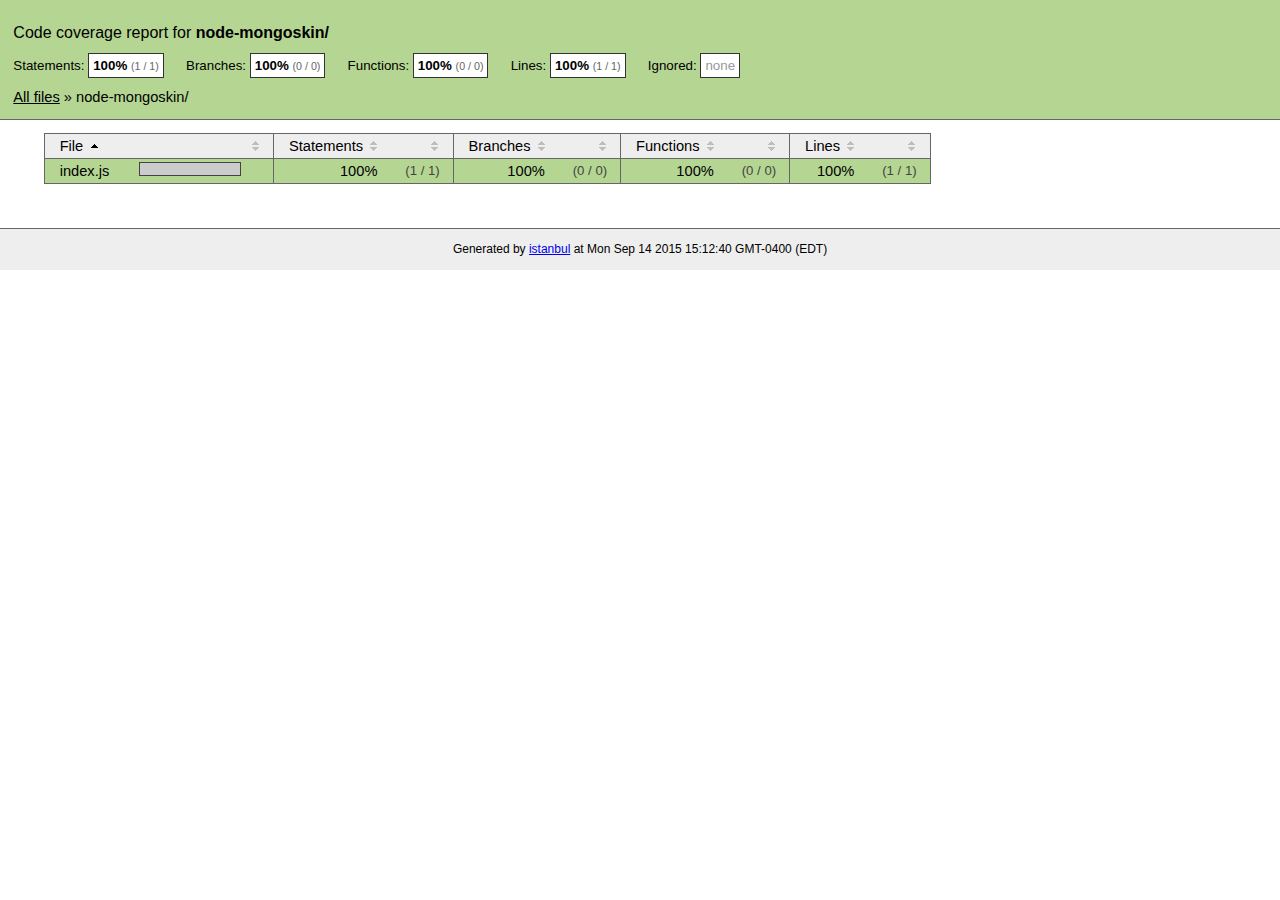
<file: inClassStuff/WeatherStation copy/server/node_modules/mongoskin/coverage/lcov-report/node-mongoskin/index.html>
<!doctype html>
<html lang="en">
<head>
    <title>Code coverage report for node-mongoskin/</title>
    <meta charset="utf-8">
    <link rel="stylesheet" href="../prettify.css">
    <link rel="stylesheet" href="../base.css">
    <style type='text/css'>
        div.coverage-summary .sorter {
            background-image: url(../sort-arrow-sprite.png);
        }
    </style>
</head>
<body>
<div class="header high">
    <h1>Code coverage report for <span class="entity">node-mongoskin/</span></h1>
    <h2>
        Statements: <span class="metric">100% <small>(1 / 1)</small></span> &nbsp;&nbsp;&nbsp;&nbsp;
        Branches: <span class="metric">100% <small>(0 / 0)</small></span> &nbsp;&nbsp;&nbsp;&nbsp;
        Functions: <span class="metric">100% <small>(0 / 0)</small></span> &nbsp;&nbsp;&nbsp;&nbsp;
        Lines: <span class="metric">100% <small>(1 / 1)</small></span> &nbsp;&nbsp;&nbsp;&nbsp;
        Ignored: <span class="metric"><span class="ignore-none">none</span></span> &nbsp;&nbsp;&nbsp;&nbsp;
    </h2>
    <div class="path"><a href="../index.html">All files</a> &#187; node-mongoskin/</div>
</div>
<div class="body">
<div class="coverage-summary">
<table>
<thead>
<tr>
   <th data-col="file" data-fmt="html" data-html="true" class="file">File</th>
   <th data-col="pic" data-type="number" data-fmt="html" data-html="true" class="pic"></th>
   <th data-col="statements" data-type="number" data-fmt="pct" class="pct">Statements</th>
   <th data-col="statements_raw" data-type="number" data-fmt="html" class="abs"></th>
   <th data-col="branches" data-type="number" data-fmt="pct" class="pct">Branches</th>
   <th data-col="branches_raw" data-type="number" data-fmt="html" class="abs"></th>
   <th data-col="functions" data-type="number" data-fmt="pct" class="pct">Functions</th>
   <th data-col="functions_raw" data-type="number" data-fmt="html" class="abs"></th>
   <th data-col="lines" data-type="number" data-fmt="pct" class="pct">Lines</th>
   <th data-col="lines_raw" data-type="number" data-fmt="html" class="abs"></th>
</tr>
</thead>
<tbody><tr>
	<td class="file high" data-value="index.js"><a href="index.js.html">index.js</a></td>
	<td data-value="100" class="pic high"><span class="cover-fill cover-full" style="width: 100px;"></span><span class="cover-empty" style="width:0px;"></span></td>
	<td data-value="100" class="pct high">100%</td>
	<td data-value="1" class="abs high">(1&nbsp;/&nbsp;1)</td>
	<td data-value="100" class="pct high">100%</td>
	<td data-value="0" class="abs high">(0&nbsp;/&nbsp;0)</td>
	<td data-value="100" class="pct high">100%</td>
	<td data-value="0" class="abs high">(0&nbsp;/&nbsp;0)</td>
	<td data-value="100" class="pct high">100%</td>
	<td data-value="1" class="abs high">(1&nbsp;/&nbsp;1)</td>
	</tr>

</tbody>
</table>
</div>
</div>
<div class="footer">
    <div class="meta">Generated by <a href="http://istanbul-js.org/" target="_blank">istanbul</a> at Mon Sep 14 2015 15:12:40 GMT-0400 (EDT)</div>
</div>
<script src="../prettify.js"></script>
<script>
window.onload = function () {
        if (typeof prettyPrint === 'function') {
            prettyPrint();
        }
};
</script>
<script src="../sorter.js"></script>
</body>
</html>
</file>
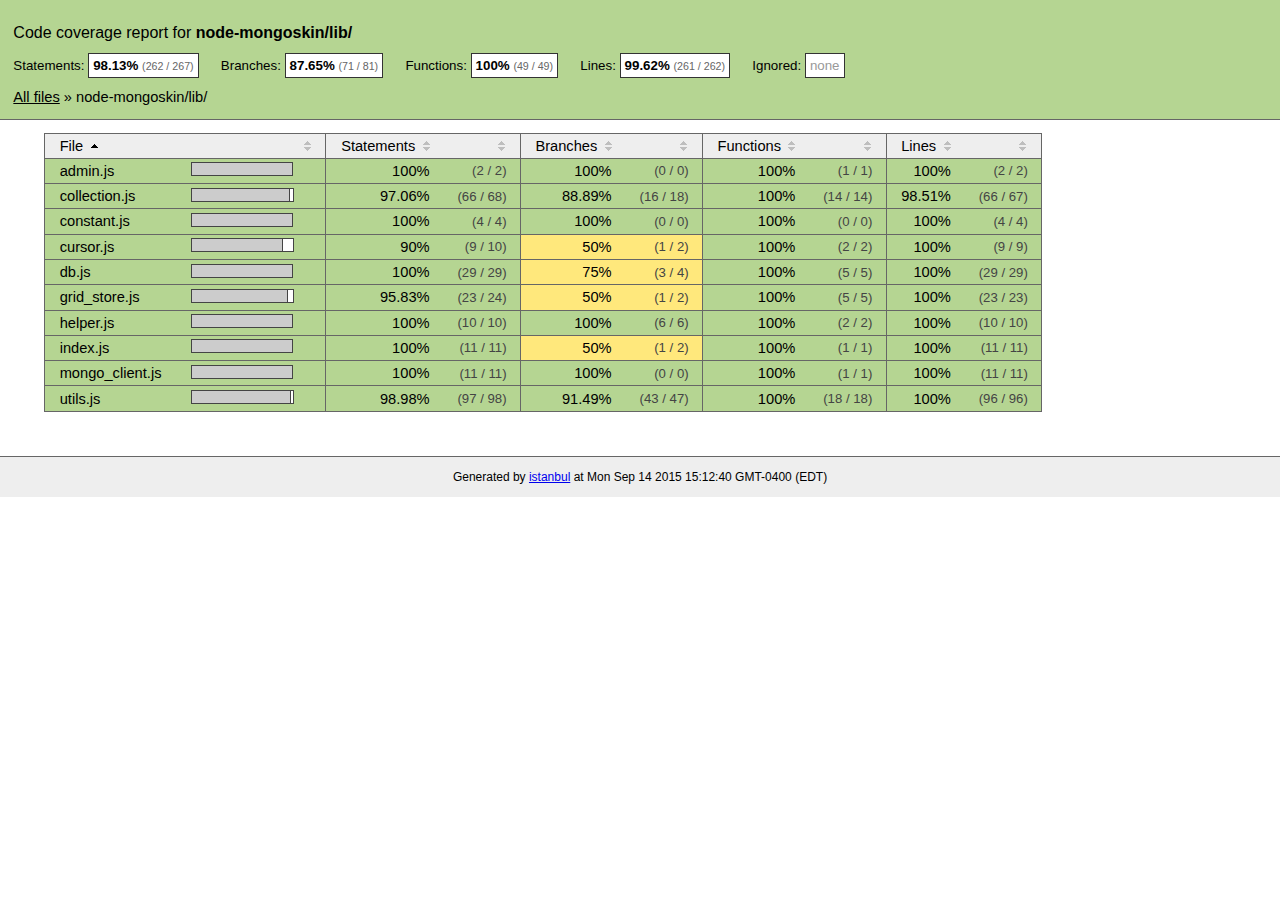
<file: inClassStuff/WeatherStation copy/server/node_modules/mongoskin/coverage/lcov-report/node-mongoskin/lib/index.html>
<!doctype html>
<html lang="en">
<head>
    <title>Code coverage report for node-mongoskin/lib/</title>
    <meta charset="utf-8">
    <link rel="stylesheet" href="../../prettify.css">
    <link rel="stylesheet" href="../../base.css">
    <style type='text/css'>
        div.coverage-summary .sorter {
            background-image: url(../../sort-arrow-sprite.png);
        }
    </style>
</head>
<body>
<div class="header high">
    <h1>Code coverage report for <span class="entity">node-mongoskin/lib/</span></h1>
    <h2>
        Statements: <span class="metric">98.13% <small>(262 / 267)</small></span> &nbsp;&nbsp;&nbsp;&nbsp;
        Branches: <span class="metric">87.65% <small>(71 / 81)</small></span> &nbsp;&nbsp;&nbsp;&nbsp;
        Functions: <span class="metric">100% <small>(49 / 49)</small></span> &nbsp;&nbsp;&nbsp;&nbsp;
        Lines: <span class="metric">99.62% <small>(261 / 262)</small></span> &nbsp;&nbsp;&nbsp;&nbsp;
        Ignored: <span class="metric"><span class="ignore-none">none</span></span> &nbsp;&nbsp;&nbsp;&nbsp;
    </h2>
    <div class="path"><a href="../../index.html">All files</a> &#187; node-mongoskin/lib/</div>
</div>
<div class="body">
<div class="coverage-summary">
<table>
<thead>
<tr>
   <th data-col="file" data-fmt="html" data-html="true" class="file">File</th>
   <th data-col="pic" data-type="number" data-fmt="html" data-html="true" class="pic"></th>
   <th data-col="statements" data-type="number" data-fmt="pct" class="pct">Statements</th>
   <th data-col="statements_raw" data-type="number" data-fmt="html" class="abs"></th>
   <th data-col="branches" data-type="number" data-fmt="pct" class="pct">Branches</th>
   <th data-col="branches_raw" data-type="number" data-fmt="html" class="abs"></th>
   <th data-col="functions" data-type="number" data-fmt="pct" class="pct">Functions</th>
   <th data-col="functions_raw" data-type="number" data-fmt="html" class="abs"></th>
   <th data-col="lines" data-type="number" data-fmt="pct" class="pct">Lines</th>
   <th data-col="lines_raw" data-type="number" data-fmt="html" class="abs"></th>
</tr>
</thead>
<tbody><tr>
	<td class="file high" data-value="admin.js"><a href="admin.js.html">admin.js</a></td>
	<td data-value="100" class="pic high"><span class="cover-fill cover-full" style="width: 100px;"></span><span class="cover-empty" style="width:0px;"></span></td>
	<td data-value="100" class="pct high">100%</td>
	<td data-value="2" class="abs high">(2&nbsp;/&nbsp;2)</td>
	<td data-value="100" class="pct high">100%</td>
	<td data-value="0" class="abs high">(0&nbsp;/&nbsp;0)</td>
	<td data-value="100" class="pct high">100%</td>
	<td data-value="1" class="abs high">(1&nbsp;/&nbsp;1)</td>
	<td data-value="100" class="pct high">100%</td>
	<td data-value="2" class="abs high">(2&nbsp;/&nbsp;2)</td>
	</tr>

<tr>
	<td class="file high" data-value="collection.js"><a href="collection.js.html">collection.js</a></td>
	<td data-value="97.06" class="pic high"><span class="cover-fill" style="width: 97px;"></span><span class="cover-empty" style="width:3px;"></span></td>
	<td data-value="97.06" class="pct high">97.06%</td>
	<td data-value="68" class="abs high">(66&nbsp;/&nbsp;68)</td>
	<td data-value="88.89" class="pct high">88.89%</td>
	<td data-value="18" class="abs high">(16&nbsp;/&nbsp;18)</td>
	<td data-value="100" class="pct high">100%</td>
	<td data-value="14" class="abs high">(14&nbsp;/&nbsp;14)</td>
	<td data-value="98.51" class="pct high">98.51%</td>
	<td data-value="67" class="abs high">(66&nbsp;/&nbsp;67)</td>
	</tr>

<tr>
	<td class="file high" data-value="constant.js"><a href="constant.js.html">constant.js</a></td>
	<td data-value="100" class="pic high"><span class="cover-fill cover-full" style="width: 100px;"></span><span class="cover-empty" style="width:0px;"></span></td>
	<td data-value="100" class="pct high">100%</td>
	<td data-value="4" class="abs high">(4&nbsp;/&nbsp;4)</td>
	<td data-value="100" class="pct high">100%</td>
	<td data-value="0" class="abs high">(0&nbsp;/&nbsp;0)</td>
	<td data-value="100" class="pct high">100%</td>
	<td data-value="0" class="abs high">(0&nbsp;/&nbsp;0)</td>
	<td data-value="100" class="pct high">100%</td>
	<td data-value="4" class="abs high">(4&nbsp;/&nbsp;4)</td>
	</tr>

<tr>
	<td class="file high" data-value="cursor.js"><a href="cursor.js.html">cursor.js</a></td>
	<td data-value="90" class="pic high"><span class="cover-fill" style="width: 90px;"></span><span class="cover-empty" style="width:10px;"></span></td>
	<td data-value="90" class="pct high">90%</td>
	<td data-value="10" class="abs high">(9&nbsp;/&nbsp;10)</td>
	<td data-value="50" class="pct medium">50%</td>
	<td data-value="2" class="abs medium">(1&nbsp;/&nbsp;2)</td>
	<td data-value="100" class="pct high">100%</td>
	<td data-value="2" class="abs high">(2&nbsp;/&nbsp;2)</td>
	<td data-value="100" class="pct high">100%</td>
	<td data-value="9" class="abs high">(9&nbsp;/&nbsp;9)</td>
	</tr>

<tr>
	<td class="file high" data-value="db.js"><a href="db.js.html">db.js</a></td>
	<td data-value="100" class="pic high"><span class="cover-fill cover-full" style="width: 100px;"></span><span class="cover-empty" style="width:0px;"></span></td>
	<td data-value="100" class="pct high">100%</td>
	<td data-value="29" class="abs high">(29&nbsp;/&nbsp;29)</td>
	<td data-value="75" class="pct medium">75%</td>
	<td data-value="4" class="abs medium">(3&nbsp;/&nbsp;4)</td>
	<td data-value="100" class="pct high">100%</td>
	<td data-value="5" class="abs high">(5&nbsp;/&nbsp;5)</td>
	<td data-value="100" class="pct high">100%</td>
	<td data-value="29" class="abs high">(29&nbsp;/&nbsp;29)</td>
	</tr>

<tr>
	<td class="file high" data-value="grid_store.js"><a href="grid_store.js.html">grid_store.js</a></td>
	<td data-value="95.83" class="pic high"><span class="cover-fill" style="width: 95px;"></span><span class="cover-empty" style="width:5px;"></span></td>
	<td data-value="95.83" class="pct high">95.83%</td>
	<td data-value="24" class="abs high">(23&nbsp;/&nbsp;24)</td>
	<td data-value="50" class="pct medium">50%</td>
	<td data-value="2" class="abs medium">(1&nbsp;/&nbsp;2)</td>
	<td data-value="100" class="pct high">100%</td>
	<td data-value="5" class="abs high">(5&nbsp;/&nbsp;5)</td>
	<td data-value="100" class="pct high">100%</td>
	<td data-value="23" class="abs high">(23&nbsp;/&nbsp;23)</td>
	</tr>

<tr>
	<td class="file high" data-value="helper.js"><a href="helper.js.html">helper.js</a></td>
	<td data-value="100" class="pic high"><span class="cover-fill cover-full" style="width: 100px;"></span><span class="cover-empty" style="width:0px;"></span></td>
	<td data-value="100" class="pct high">100%</td>
	<td data-value="10" class="abs high">(10&nbsp;/&nbsp;10)</td>
	<td data-value="100" class="pct high">100%</td>
	<td data-value="6" class="abs high">(6&nbsp;/&nbsp;6)</td>
	<td data-value="100" class="pct high">100%</td>
	<td data-value="2" class="abs high">(2&nbsp;/&nbsp;2)</td>
	<td data-value="100" class="pct high">100%</td>
	<td data-value="10" class="abs high">(10&nbsp;/&nbsp;10)</td>
	</tr>

<tr>
	<td class="file high" data-value="index.js"><a href="index.js.html">index.js</a></td>
	<td data-value="100" class="pic high"><span class="cover-fill cover-full" style="width: 100px;"></span><span class="cover-empty" style="width:0px;"></span></td>
	<td data-value="100" class="pct high">100%</td>
	<td data-value="11" class="abs high">(11&nbsp;/&nbsp;11)</td>
	<td data-value="50" class="pct medium">50%</td>
	<td data-value="2" class="abs medium">(1&nbsp;/&nbsp;2)</td>
	<td data-value="100" class="pct high">100%</td>
	<td data-value="1" class="abs high">(1&nbsp;/&nbsp;1)</td>
	<td data-value="100" class="pct high">100%</td>
	<td data-value="11" class="abs high">(11&nbsp;/&nbsp;11)</td>
	</tr>

<tr>
	<td class="file high" data-value="mongo_client.js"><a href="mongo_client.js.html">mongo_client.js</a></td>
	<td data-value="100" class="pic high"><span class="cover-fill cover-full" style="width: 100px;"></span><span class="cover-empty" style="width:0px;"></span></td>
	<td data-value="100" class="pct high">100%</td>
	<td data-value="11" class="abs high">(11&nbsp;/&nbsp;11)</td>
	<td data-value="100" class="pct high">100%</td>
	<td data-value="0" class="abs high">(0&nbsp;/&nbsp;0)</td>
	<td data-value="100" class="pct high">100%</td>
	<td data-value="1" class="abs high">(1&nbsp;/&nbsp;1)</td>
	<td data-value="100" class="pct high">100%</td>
	<td data-value="11" class="abs high">(11&nbsp;/&nbsp;11)</td>
	</tr>

<tr>
	<td class="file high" data-value="utils.js"><a href="utils.js.html">utils.js</a></td>
	<td data-value="98.98" class="pic high"><span class="cover-fill" style="width: 98px;"></span><span class="cover-empty" style="width:2px;"></span></td>
	<td data-value="98.98" class="pct high">98.98%</td>
	<td data-value="98" class="abs high">(97&nbsp;/&nbsp;98)</td>
	<td data-value="91.49" class="pct high">91.49%</td>
	<td data-value="47" class="abs high">(43&nbsp;/&nbsp;47)</td>
	<td data-value="100" class="pct high">100%</td>
	<td data-value="18" class="abs high">(18&nbsp;/&nbsp;18)</td>
	<td data-value="100" class="pct high">100%</td>
	<td data-value="96" class="abs high">(96&nbsp;/&nbsp;96)</td>
	</tr>

</tbody>
</table>
</div>
</div>
<div class="footer">
    <div class="meta">Generated by <a href="http://istanbul-js.org/" target="_blank">istanbul</a> at Mon Sep 14 2015 15:12:40 GMT-0400 (EDT)</div>
</div>
<script src="../../prettify.js"></script>
<script>
window.onload = function () {
        if (typeof prettyPrint === 'function') {
            prettyPrint();
        }
};
</script>
<script src="../../sorter.js"></script>
</body>
</html>
</file>
<file: inClassStuff/staticHosting/public/vendor/simple-line-icons/css/simple-line-icons.css>
@font-face {
  font-family: 'simple-line-icons';
  src: url('../fonts/Simple-Line-Icons.eot?v=2.4.0');
  src: url('../fonts/Simple-Line-Icons.eot?v=2.4.0#iefix') format('embedded-opentype'), url('../fonts/Simple-Line-Icons.woff2?v=2.4.0') format('woff2'), url('../fonts/Simple-Line-Icons.ttf?v=2.4.0') format('truetype'), url('../fonts/Simple-Line-Icons.woff?v=2.4.0') format('woff'), url('../fonts/Simple-Line-Icons.svg?v=2.4.0#simple-line-icons') format('svg');
  font-weight: normal;
  font-style: normal;
}
/*
 Use the following CSS code if you want to have a class per icon.
 Instead of a list of all class selectors, you can use the generic [class*="icon-"] selector, but it's slower:
*/
.icon-user,
.icon-people,
.icon-user-female,
.icon-user-follow,
.icon-user-following,
.icon-user-unfollow,
.icon-login,
.icon-logout,
.icon-emotsmile,
.icon-phone,
.icon-call-end,
.icon-call-in,
.icon-call-out,
.icon-map,
.icon-location-pin,
.icon-direction,
.icon-directions,
.icon-compass,
.icon-layers,
.icon-menu,
.icon-list,
.icon-options-vertical,
.icon-options,
.icon-arrow-down,
.icon-arrow-left,
.icon-arrow-right,
.icon-arrow-up,
.icon-arrow-up-circle,
.icon-arrow-left-circle,
.icon-arrow-right-circle,
.icon-arrow-down-circle,
.icon-check,
.icon-clock,
.icon-plus,
.icon-minus,
.icon-close,
.icon-event,
.icon-exclamation,
.icon-organization,
.icon-trophy,
.icon-screen-smartphone,
.icon-screen-desktop,
.icon-plane,
.icon-notebook,
.icon-mustache,
.icon-mouse,
.icon-magnet,
.icon-energy,
.icon-disc,
.icon-cursor,
.icon-cursor-move,
.icon-crop,
.icon-chemistry,
.icon-speedometer,
.icon-shield,
.icon-screen-tablet,
.icon-magic-wand,
.icon-hourglass,
.icon-graduation,
.icon-ghost,
.icon-game-controller,
.icon-fire,
.icon-eyeglass,
.icon-envelope-open,
.icon-envelope-letter,
.icon-bell,
.icon-badge,
.icon-anchor,
.icon-wallet,
.icon-vector,
.icon-speech,
.icon-puzzle,
.icon-printer,
.icon-present,
.icon-playlist,
.icon-pin,
.icon-picture,
.icon-handbag,
.icon-globe-alt,
.icon-globe,
.icon-folder-alt,
.icon-folder,
.icon-film,
.icon-feed,
.icon-drop,
.icon-drawer,
.icon-docs,
.icon-doc,
.icon-diamond,
.icon-cup,
.icon-calculator,
.icon-bubbles,
.icon-briefcase,
.icon-book-open,
.icon-basket-loaded,
.icon-basket,
.icon-bag,
.icon-action-undo,
.icon-action-redo,
.icon-wrench,
.icon-umbrella,
.icon-trash,
.icon-tag,
.icon-support,
.icon-frame,
.icon-size-fullscreen,
.icon-size-actual,
.icon-shuffle,
.icon-share-alt,
.icon-share,
.icon-rocket,
.icon-question,
.icon-pie-chart,
.icon-pencil,
.icon-note,
.icon-loop,
.icon-home,
.icon-grid,
.icon-graph,
.icon-microphone,
.icon-music-tone-alt,
.icon-music-tone,
.icon-earphones-alt,
.icon-earphones,
.icon-equalizer,
.icon-like,
.icon-dislike,
.icon-control-start,
.icon-control-rewind,
.icon-control-play,
.icon-control-pause,
.icon-control-forward,
.icon-control-end,
.icon-volume-1,
.icon-volume-2,
.icon-volume-off,
.icon-calendar,
.icon-bulb,
.icon-chart,
.icon-ban,
.icon-bubble,
.icon-camrecorder,
.icon-camera,
.icon-cloud-download,
.icon-cloud-upload,
.icon-envelope,
.icon-eye,
.icon-flag,
.icon-heart,
.icon-info,
.icon-key,
.icon-link,
.icon-lock,
.icon-lock-open,
.icon-magnifier,
.icon-magnifier-add,
.icon-magnifier-remove,
.icon-paper-clip,
.icon-paper-plane,
.icon-power,
.icon-refresh,
.icon-reload,
.icon-settings,
.icon-star,
.icon-symbol-female,
.icon-symbol-male,
.icon-target,
.icon-credit-card,
.icon-paypal,
.icon-social-tumblr,
.icon-social-twitter,
.icon-social-facebook,
.icon-social-instagram,
.icon-social-linkedin,
.icon-social-pinterest,
.icon-social-github,
.icon-social-google,
.icon-social-reddit,
.icon-social-skype,
.icon-social-dribbble,
.icon-social-behance,
.icon-social-foursqare,
.icon-social-soundcloud,
.icon-social-spotify,
.icon-social-stumbleupon,
.icon-social-youtube,
.icon-social-dropbox,
.icon-social-vkontakte,
.icon-social-steam {
  font-family: 'simple-line-icons';
  speak: none;
  font-style: normal;
  font-weight: normal;
  font-variant: normal;
  text-transform: none;
  line-height: 1;
  /* Better Font Rendering =========== */
  -webkit-font-smoothing: antialiased;
  -moz-osx-font-smoothing: grayscale;
}
.icon-user:before {
  content: "\e005";
}
.icon-people:before {
  content: "\e001";
}
.icon-user-female:before {
  content: "\e000";
}
.icon-user-follow:before {
  content: "\e002";
}
.icon-user-following:before {
  content: "\e003";
}
.icon-user-unfollow:before {
  content: "\e004";
}
.icon-login:before {
  content: "\e066";
}
.icon-logout:before {
  content: "\e065";
}
.icon-emotsmile:before {
  content: "\e021";
}
.icon-phone:before {
  content: "\e600";
}
.icon-call-end:before {
  content: "\e048";
}
.icon-call-in:before {
  content: "\e047";
}
.icon-call-out:before {
  content: "\e046";
}
.icon-map:before {
  content: "\e033";
}
.icon-location-pin:before {
  content: "\e096";
}
.icon-direction:before {
  content: "\e042";
}
.icon-directions:before {
  content: "\e041";
}
.icon-compass:before {
  content: "\e045";
}
.icon-layers:before {
  content: "\e034";
}
.icon-menu:before {
  content: "\e601";
}
.icon-list:before {
  content: "\e067";
}
.icon-options-vertical:before {
  content: "\e602";
}
.icon-options:before {
  content: "\e603";
}
.icon-arrow-down:before {
  content: "\e604";
}
.icon-arrow-left:before {
  content: "\e605";
}
.icon-arrow-right:before {
  content: "\e606";
}
.icon-arrow-up:before {
  content: "\e607";
}
.icon-arrow-up-circle:before {
  content: "\e078";
}
.icon-arrow-left-circle:before {
  content: "\e07a";
}
.icon-arrow-right-circle:before {
  content: "\e079";
}
.icon-arrow-down-circle:before {
  content: "\e07b";
}
.icon-check:before {
  content: "\e080";
}
.icon-clock:before {
  content: "\e081";
}
.icon-plus:before {
  content: "\e095";
}
.icon-minus:before {
  content: "\e615";
}
.icon-close:before {
  content: "\e082";
}
.icon-event:before {
  content: "\e619";
}
.icon-exclamation:before {
  content: "\e617";
}
.icon-organization:before {
  content: "\e616";
}
.icon-trophy:before {
  content: "\e006";
}
.icon-screen-smartphone:before {
  content: "\e010";
}
.icon-screen-desktop:before {
  content: "\e011";
}
.icon-plane:before {
  content: "\e012";
}
.icon-notebook:before {
  content: "\e013";
}
.icon-mustache:before {
  content: "\e014";
}
.icon-mouse:before {
  content: "\e015";
}
.icon-magnet:before {
  content: "\e016";
}
.icon-energy:before {
  content: "\e020";
}
.icon-disc:before {
  content: "\e022";
}
.icon-cursor:before {
  content: "\e06e";
}
.icon-cursor-move:before {
  content: "\e023";
}
.icon-crop:before {
  content: "\e024";
}
.icon-chemistry:before {
  content: "\e026";
}
.icon-speedometer:before {
  content: "\e007";
}
.icon-shield:before {
  content: "\e00e";
}
.icon-screen-tablet:before {
  content: "\e00f";
}
.icon-magic-wand:before {
  content: "\e017";
}
.icon-hourglass:before {
  content: "\e018";
}
.icon-graduation:before {
  content: "\e019";
}
.icon-ghost:before {
  content: "\e01a";
}
.icon-game-controller:before {
  content: "\e01b";
}
.icon-fire:before {
  content: "\e01c";
}
.icon-eyeglass:before {
  content: "\e01d";
}
.icon-envelope-open:before {
  content: "\e01e";
}
.icon-envelope-letter:before {
  content: "\e01f";
}
.icon-bell:before {
  content: "\e027";
}
.icon-badge:before {
  content: "\e028";
}
.icon-anchor:before {
  content: "\e029";
}
.icon-wallet:before {
  content: "\e02a";
}
.icon-vector:before {
  content: "\e02b";
}
.icon-speech:before {
  content: "\e02c";
}
.icon-puzzle:before {
  content: "\e02d";
}
.icon-printer:before {
  content: "\e02e";
}
.icon-present:before {
  content: "\e02f";
}
.icon-playlist:before {
  content: "\e030";
}
.icon-pin:before {
  content: "\e031";
}
.icon-picture:before {
  content: "\e032";
}
.icon-handbag:before {
  content: "\e035";
}
.icon-globe-alt:before {
  content: "\e036";
}
.icon-globe:before {
  content: "\e037";
}
.icon-folder-alt:before {
  content: "\e039";
}
.icon-folder:before {
  content: "\e089";
}
.icon-film:before {
  content: "\e03a";
}
.icon-feed:before {
  content: "\e03b";
}
.icon-drop:before {
  content: "\e03e";
}
.icon-drawer:before {
  content: "\e03f";
}
.icon-docs:before {
  content: "\e040";
}
.icon-doc:before {
  content: "\e085";
}
.icon-diamond:before {
  content: "\e043";
}
.icon-cup:before {
  content: "\e044";
}
.icon-calculator:before {
  content: "\e049";
}
.icon-bubbles:before {
  content: "\e04a";
}
.icon-briefcase:before {
  content: "\e04b";
}
.icon-book-open:before {
  content: "\e04c";
}
.icon-basket-loaded:before {
  content: "\e04d";
}
.icon-basket:before {
  content: "\e04e";
}
.icon-bag:before {
  content: "\e04f";
}
.icon-action-undo:before {
  content: "\e050";
}
.icon-action-redo:before {
  content: "\e051";
}
.icon-wrench:before {
  content: "\e052";
}
.icon-umbrella:before {
  content: "\e053";
}
.icon-trash:before {
  content: "\e054";
}
.icon-tag:before {
  content: "\e055";
}
.icon-support:before {
  content: "\e056";
}
.icon-frame:before {
  content: "\e038";
}
.icon-size-fullscreen:before {
  content: "\e057";
}
.icon-size-actual:before {
  content: "\e058";
}
.icon-shuffle:before {
  content: "\e059";
}
.icon-share-alt:before {
  content: "\e05a";
}
.icon-share:before {
  content: "\e05b";
}
.icon-rocket:before {
  content: "\e05c";
}
.icon-question:before {
  content: "\e05d";
}
.icon-pie-chart:before {
  content: "\e05e";
}
.icon-pencil:before {
  content: "\e05f";
}
.icon-note:before {
  content: "\e060";
}
.icon-loop:before {
  content: "\e064";
}
.icon-home:before {
  content: "\e069";
}
.icon-grid:before {
  content: "\e06a";
}
.icon-graph:before {
  content: "\e06b";
}
.icon-microphone:before {
  content: "\e063";
}
.icon-music-tone-alt:before {
  content: "\e061";
}
.icon-music-tone:before {
  content: "\e062";
}
.icon-earphones-alt:before {
  content: "\e03c";
}
.icon-earphones:before {
  content: "\e03d";
}
.icon-equalizer:before {
  content: "\e06c";
}
.icon-like:before {
  content: "\e068";
}
.icon-dislike:before {
  content: "\e06d";
}
.icon-control-start:before {
  content: "\e06f";
}
.icon-control-rewind:before {
  content: "\e070";
}
.icon-control-play:before {
  content: "\e071";
}
.icon-control-pause:before {
  content: "\e072";
}
.icon-control-forward:before {
  content: "\e073";
}
.icon-control-end:before {
  content: "\e074";
}
.icon-volume-1:before {
  content: "\e09f";
}
.icon-volume-2:before {
  content: "\e0a0";
}
.icon-volume-off:before {
  content: "\e0a1";
}
.icon-calendar:before {
  content: "\e075";
}
.icon-bulb:before {
  content: "\e076";
}
.icon-chart:before {
  content: "\e077";
}
.icon-ban:before {
  content: "\e07c";
}
.icon-bubble:before {
  content: "\e07d";
}
.icon-camrecorder:before {
  content: "\e07e";
}
.icon-camera:before {
  content: "\e07f";
}
.icon-cloud-download:before {
  content: "\e083";
}
.icon-cloud-upload:before {
  content: "\e084";
}
.icon-envelope:before {
  content: "\e086";
}
.icon-eye:before {
  content: "\e087";
}
.icon-flag:before {
  content: "\e088";
}
.icon-heart:before {
  content: "\e08a";
}
.icon-info:before {
  content: "\e08b";
}
.icon-key:before {
  content: "\e08c";
}
.icon-link:before {
  content: "\e08d";
}
.icon-lock:before {
  content: "\e08e";
}
.icon-lock-open:before {
  content: "\e08f";
}
.icon-magnifier:before {
  content: "\e090";
}
.icon-magnifier-add:before {
  content: "\e091";
}
.icon-magnifier-remove:before {
  content: "\e092";
}
.icon-paper-clip:before {
  content: "\e093";
}
.icon-paper-plane:before {
  content: "\e094";
}
.icon-power:before {
  content: "\e097";
}
.icon-refresh:before {
  content: "\e098";
}
.icon-reload:before {
  content: "\e099";
}
.icon-settings:before {
  content: "\e09a";
}
.icon-star:before {
  content: "\e09b";
}
.icon-symbol-female:before {
  content: "\e09c";
}
.icon-symbol-male:before {
  content: "\e09d";
}
.icon-target:before {
  content: "\e09e";
}
.icon-credit-card:before {
  content: "\e025";
}
.icon-paypal:before {
  content: "\e608";
}
.icon-social-tumblr:before {
  content: "\e00a";
}
.icon-social-twitter:before {
  content: "\e009";
}
.icon-social-facebook:before {
  content: "\e00b";
}
.icon-social-instagram:before {
  content: "\e609";
}
.icon-social-linkedin:before {
  content: "\e60a";
}
.icon-social-pinterest:before {
  content: "\e60b";
}
.icon-social-github:before {
  content: "\e60c";
}
.icon-social-google:before {
  content: "\e60d";
}
.icon-social-reddit:before {
  content: "\e60e";
}
.icon-social-skype:before {
  content: "\e60f";
}
.icon-social-dribbble:before {
  content: "\e00d";
}
.icon-social-behance:before {
  content: "\e610";
}
.icon-social-foursqare:before {
  content: "\e611";
}
.icon-social-soundcloud:before {
  content: "\e612";
}
.icon-social-spotify:before {
  content: "\e613";
}
.icon-social-stumbleupon:before {
  content: "\e614";
}
.icon-social-youtube:before {
  content: "\e008";
}
.icon-social-dropbox:before {
  content: "\e00c";
}
.icon-social-vkontakte:before {
  content: "\e618";
}
.icon-social-steam:before {
  content: "\e620";
}
</file>
<file: assignments/A3/staticHosting/public/vendor/simple-line-icons/css/simple-line-icons.css>
@font-face {
  font-family: 'simple-line-icons';
  src: url('../fonts/Simple-Line-Icons.eot?v=2.4.0');
  src: url('../fonts/Simple-Line-Icons.eot?v=2.4.0#iefix') format('embedded-opentype'), url('../fonts/Simple-Line-Icons.woff2?v=2.4.0') format('woff2'), url('../fonts/Simple-Line-Icons.ttf?v=2.4.0') format('truetype'), url('../fonts/Simple-Line-Icons.woff?v=2.4.0') format('woff'), url('../fonts/Simple-Line-Icons.svg?v=2.4.0#simple-line-icons') format('svg');
  font-weight: normal;
  font-style: normal;
}
/*
 Use the following CSS code if you want to have a class per icon.
 Instead of a list of all class selectors, you can use the generic [class*="icon-"] selector, but it's slower:
*/
.icon-user,
.icon-people,
.icon-user-female,
.icon-user-follow,
.icon-user-following,
.icon-user-unfollow,
.icon-login,
.icon-logout,
.icon-emotsmile,
.icon-phone,
.icon-call-end,
.icon-call-in,
.icon-call-out,
.icon-map,
.icon-location-pin,
.icon-direction,
.icon-directions,
.icon-compass,
.icon-layers,
.icon-menu,
.icon-list,
.icon-options-vertical,
.icon-options,
.icon-arrow-down,
.icon-arrow-left,
.icon-arrow-right,
.icon-arrow-up,
.icon-arrow-up-circle,
.icon-arrow-left-circle,
.icon-arrow-right-circle,
.icon-arrow-down-circle,
.icon-check,
.icon-clock,
.icon-plus,
.icon-minus,
.icon-close,
.icon-event,
.icon-exclamation,
.icon-organization,
.icon-trophy,
.icon-screen-smartphone,
.icon-screen-desktop,
.icon-plane,
.icon-notebook,
.icon-mustache,
.icon-mouse,
.icon-magnet,
.icon-energy,
.icon-disc,
.icon-cursor,
.icon-cursor-move,
.icon-crop,
.icon-chemistry,
.icon-speedometer,
.icon-shield,
.icon-screen-tablet,
.icon-magic-wand,
.icon-hourglass,
.icon-graduation,
.icon-ghost,
.icon-game-controller,
.icon-fire,
.icon-eyeglass,
.icon-envelope-open,
.icon-envelope-letter,
.icon-bell,
.icon-badge,
.icon-anchor,
.icon-wallet,
.icon-vector,
.icon-speech,
.icon-puzzle,
.icon-printer,
.icon-present,
.icon-playlist,
.icon-pin,
.icon-picture,
.icon-handbag,
.icon-globe-alt,
.icon-globe,
.icon-folder-alt,
.icon-folder,
.icon-film,
.icon-feed,
.icon-drop,
.icon-drawer,
.icon-docs,
.icon-doc,
.icon-diamond,
.icon-cup,
.icon-calculator,
.icon-bubbles,
.icon-briefcase,
.icon-book-open,
.icon-basket-loaded,
.icon-basket,
.icon-bag,
.icon-action-undo,
.icon-action-redo,
.icon-wrench,
.icon-umbrella,
.icon-trash,
.icon-tag,
.icon-support,
.icon-frame,
.icon-size-fullscreen,
.icon-size-actual,
.icon-shuffle,
.icon-share-alt,
.icon-share,
.icon-rocket,
.icon-question,
.icon-pie-chart,
.icon-pencil,
.icon-note,
.icon-loop,
.icon-home,
.icon-grid,
.icon-graph,
.icon-microphone,
.icon-music-tone-alt,
.icon-music-tone,
.icon-earphones-alt,
.icon-earphones,
.icon-equalizer,
.icon-like,
.icon-dislike,
.icon-control-start,
.icon-control-rewind,
.icon-control-play,
.icon-control-pause,
.icon-control-forward,
.icon-control-end,
.icon-volume-1,
.icon-volume-2,
.icon-volume-off,
.icon-calendar,
.icon-bulb,
.icon-chart,
.icon-ban,
.icon-bubble,
.icon-camrecorder,
.icon-camera,
.icon-cloud-download,
.icon-cloud-upload,
.icon-envelope,
.icon-eye,
.icon-flag,
.icon-heart,
.icon-info,
.icon-key,
.icon-link,
.icon-lock,
.icon-lock-open,
.icon-magnifier,
.icon-magnifier-add,
.icon-magnifier-remove,
.icon-paper-clip,
.icon-paper-plane,
.icon-power,
.icon-refresh,
.icon-reload,
.icon-settings,
.icon-star,
.icon-symbol-female,
.icon-symbol-male,
.icon-target,
.icon-credit-card,
.icon-paypal,
.icon-social-tumblr,
.icon-social-twitter,
.icon-social-facebook,
.icon-social-instagram,
.icon-social-linkedin,
.icon-social-pinterest,
.icon-social-github,
.icon-social-google,
.icon-social-reddit,
.icon-social-skype,
.icon-social-dribbble,
.icon-social-behance,
.icon-social-foursqare,
.icon-social-soundcloud,
.icon-social-spotify,
.icon-social-stumbleupon,
.icon-social-youtube,
.icon-social-dropbox,
.icon-social-vkontakte,
.icon-social-steam {
  font-family: 'simple-line-icons';
  speak: none;
  font-style: normal;
  font-weight: normal;
  font-variant: normal;
  text-transform: none;
  line-height: 1;
  /* Better Font Rendering =========== */
  -webkit-font-smoothing: antialiased;
  -moz-osx-font-smoothing: grayscale;
}
.icon-user:before {
  content: "\e005";
}
.icon-people:before {
  content: "\e001";
}
.icon-user-female:before {
  content: "\e000";
}
.icon-user-follow:before {
  content: "\e002";
}
.icon-user-following:before {
  content: "\e003";
}
.icon-user-unfollow:before {
  content: "\e004";
}
.icon-login:before {
  content: "\e066";
}
.icon-logout:before {
  content: "\e065";
}
.icon-emotsmile:before {
  content: "\e021";
}
.icon-phone:before {
  content: "\e600";
}
.icon-call-end:before {
  content: "\e048";
}
.icon-call-in:before {
  content: "\e047";
}
.icon-call-out:before {
  content: "\e046";
}
.icon-map:before {
  content: "\e033";
}
.icon-location-pin:before {
  content: "\e096";
}
.icon-direction:before {
  content: "\e042";
}
.icon-directions:before {
  content: "\e041";
}
.icon-compass:before {
  content: "\e045";
}
.icon-layers:before {
  content: "\e034";
}
.icon-menu:before {
  content: "\e601";
}
.icon-list:before {
  content: "\e067";
}
.icon-options-vertical:before {
  content: "\e602";
}
.icon-options:before {
  content: "\e603";
}
.icon-arrow-down:before {
  content: "\e604";
}
.icon-arrow-left:before {
  content: "\e605";
}
.icon-arrow-right:before {
  content: "\e606";
}
.icon-arrow-up:before {
  content: "\e607";
}
.icon-arrow-up-circle:before {
  content: "\e078";
}
.icon-arrow-left-circle:before {
  content: "\e07a";
}
.icon-arrow-right-circle:before {
  content: "\e079";
}
.icon-arrow-down-circle:before {
  content: "\e07b";
}
.icon-check:before {
  content: "\e080";
}
.icon-clock:before {
  content: "\e081";
}
.icon-plus:before {
  content: "\e095";
}
.icon-minus:before {
  content: "\e615";
}
.icon-close:before {
  content: "\e082";
}
.icon-event:before {
  content: "\e619";
}
.icon-exclamation:before {
  content: "\e617";
}
.icon-organization:before {
  content: "\e616";
}
.icon-trophy:before {
  content: "\e006";
}
.icon-screen-smartphone:before {
  content: "\e010";
}
.icon-screen-desktop:before {
  content: "\e011";
}
.icon-plane:before {
  content: "\e012";
}
.icon-notebook:before {
  content: "\e013";
}
.icon-mustache:before {
  content: "\e014";
}
.icon-mouse:before {
  content: "\e015";
}
.icon-magnet:before {
  content: "\e016";
}
.icon-energy:before {
  content: "\e020";
}
.icon-disc:before {
  content: "\e022";
}
.icon-cursor:before {
  content: "\e06e";
}
.icon-cursor-move:before {
  content: "\e023";
}
.icon-crop:before {
  content: "\e024";
}
.icon-chemistry:before {
  content: "\e026";
}
.icon-speedometer:before {
  content: "\e007";
}
.icon-shield:before {
  content: "\e00e";
}
.icon-screen-tablet:before {
  content: "\e00f";
}
.icon-magic-wand:before {
  content: "\e017";
}
.icon-hourglass:before {
  content: "\e018";
}
.icon-graduation:before {
  content: "\e019";
}
.icon-ghost:before {
  content: "\e01a";
}
.icon-game-controller:before {
  content: "\e01b";
}
.icon-fire:before {
  content: "\e01c";
}
.icon-eyeglass:before {
  content: "\e01d";
}
.icon-envelope-open:before {
  content: "\e01e";
}
.icon-envelope-letter:before {
  content: "\e01f";
}
.icon-bell:before {
  content: "\e027";
}
.icon-badge:before {
  content: "\e028";
}
.icon-anchor:before {
  content: "\e029";
}
.icon-wallet:before {
  content: "\e02a";
}
.icon-vector:before {
  content: "\e02b";
}
.icon-speech:before {
  content: "\e02c";
}
.icon-puzzle:before {
  content: "\e02d";
}
.icon-printer:before {
  content: "\e02e";
}
.icon-present:before {
  content: "\e02f";
}
.icon-playlist:before {
  content: "\e030";
}
.icon-pin:before {
  content: "\e031";
}
.icon-picture:before {
  content: "\e032";
}
.icon-handbag:before {
  content: "\e035";
}
.icon-globe-alt:before {
  content: "\e036";
}
.icon-globe:before {
  content: "\e037";
}
.icon-folder-alt:before {
  content: "\e039";
}
.icon-folder:before {
  content: "\e089";
}
.icon-film:before {
  content: "\e03a";
}
.icon-feed:before {
  content: "\e03b";
}
.icon-drop:before {
  content: "\e03e";
}
.icon-drawer:before {
  content: "\e03f";
}
.icon-docs:before {
  content: "\e040";
}
.icon-doc:before {
  content: "\e085";
}
.icon-diamond:before {
  content: "\e043";
}
.icon-cup:before {
  content: "\e044";
}
.icon-calculator:before {
  content: "\e049";
}
.icon-bubbles:before {
  content: "\e04a";
}
.icon-briefcase:before {
  content: "\e04b";
}
.icon-book-open:before {
  content: "\e04c";
}
.icon-basket-loaded:before {
  content: "\e04d";
}
.icon-basket:before {
  content: "\e04e";
}
.icon-bag:before {
  content: "\e04f";
}
.icon-action-undo:before {
  content: "\e050";
}
.icon-action-redo:before {
  content: "\e051";
}
.icon-wrench:before {
  content: "\e052";
}
.icon-umbrella:before {
  content: "\e053";
}
.icon-trash:before {
  content: "\e054";
}
.icon-tag:before {
  content: "\e055";
}
.icon-support:before {
  content: "\e056";
}
.icon-frame:before {
  content: "\e038";
}
.icon-size-fullscreen:before {
  content: "\e057";
}
.icon-size-actual:before {
  content: "\e058";
}
.icon-shuffle:before {
  content: "\e059";
}
.icon-share-alt:before {
  content: "\e05a";
}
.icon-share:before {
  content: "\e05b";
}
.icon-rocket:before {
  content: "\e05c";
}
.icon-question:before {
  content: "\e05d";
}
.icon-pie-chart:before {
  content: "\e05e";
}
.icon-pencil:before {
  content: "\e05f";
}
.icon-note:before {
  content: "\e060";
}
.icon-loop:before {
  content: "\e064";
}
.icon-home:before {
  content: "\e069";
}
.icon-grid:before {
  content: "\e06a";
}
.icon-graph:before {
  content: "\e06b";
}
.icon-microphone:before {
  content: "\e063";
}
.icon-music-tone-alt:before {
  content: "\e061";
}
.icon-music-tone:before {
  content: "\e062";
}
.icon-earphones-alt:before {
  content: "\e03c";
}
.icon-earphones:before {
  content: "\e03d";
}
.icon-equalizer:before {
  content: "\e06c";
}
.icon-like:before {
  content: "\e068";
}
.icon-dislike:before {
  content: "\e06d";
}
.icon-control-start:before {
  content: "\e06f";
}
.icon-control-rewind:before {
  content: "\e070";
}
.icon-control-play:before {
  content: "\e071";
}
.icon-control-pause:before {
  content: "\e072";
}
.icon-control-forward:before {
  content: "\e073";
}
.icon-control-end:before {
  content: "\e074";
}
.icon-volume-1:before {
  content: "\e09f";
}
.icon-volume-2:before {
  content: "\e0a0";
}
.icon-volume-off:before {
  content: "\e0a1";
}
.icon-calendar:before {
  content: "\e075";
}
.icon-bulb:before {
  content: "\e076";
}
.icon-chart:before {
  content: "\e077";
}
.icon-ban:before {
  content: "\e07c";
}
.icon-bubble:before {
  content: "\e07d";
}
.icon-camrecorder:before {
  content: "\e07e";
}
.icon-camera:before {
  content: "\e07f";
}
.icon-cloud-download:before {
  content: "\e083";
}
.icon-cloud-upload:before {
  content: "\e084";
}
.icon-envelope:before {
  content: "\e086";
}
.icon-eye:before {
  content: "\e087";
}
.icon-flag:before {
  content: "\e088";
}
.icon-heart:before {
  content: "\e08a";
}
.icon-info:before {
  content: "\e08b";
}
.icon-key:before {
  content: "\e08c";
}
.icon-link:before {
  content: "\e08d";
}
.icon-lock:before {
  content: "\e08e";
}
.icon-lock-open:before {
  content: "\e08f";
}
.icon-magnifier:before {
  content: "\e090";
}
.icon-magnifier-add:before {
  content: "\e091";
}
.icon-magnifier-remove:before {
  content: "\e092";
}
.icon-paper-clip:before {
  content: "\e093";
}
.icon-paper-plane:before {
  content: "\e094";
}
.icon-power:before {
  content: "\e097";
}
.icon-refresh:before {
  content: "\e098";
}
.icon-reload:before {
  content: "\e099";
}
.icon-settings:before {
  content: "\e09a";
}
.icon-star:before {
  content: "\e09b";
}
.icon-symbol-female:before {
  content: "\e09c";
}
.icon-symbol-male:before {
  content: "\e09d";
}
.icon-target:before {
  content: "\e09e";
}
.icon-credit-card:before {
  content: "\e025";
}
.icon-paypal:before {
  content: "\e608";
}
.icon-social-tumblr:before {
  content: "\e00a";
}
.icon-social-twitter:before {
  content: "\e009";
}
.icon-social-facebook:before {
  content: "\e00b";
}
.icon-social-instagram:before {
  content: "\e609";
}
.icon-social-linkedin:before {
  content: "\e60a";
}
.icon-social-pinterest:before {
  content: "\e60b";
}
.icon-social-github:before {
  content: "\e60c";
}
.icon-social-google:before {
  content: "\e60d";
}
.icon-social-reddit:before {
  content: "\e60e";
}
.icon-social-skype:before {
  content: "\e60f";
}
.icon-social-dribbble:before {
  content: "\e00d";
}
.icon-social-behance:before {
  content: "\e610";
}
.icon-social-foursqare:before {
  content: "\e611";
}
.icon-social-soundcloud:before {
  content: "\e612";
}
.icon-social-spotify:before {
  content: "\e613";
}
.icon-social-stumbleupon:before {
  content: "\e614";
}
.icon-social-youtube:before {
  content: "\e008";
}
.icon-social-dropbox:before {
  content: "\e00c";
}
.icon-social-vkontakte:before {
  content: "\e618";
}
.icon-social-steam:before {
  content: "\e620";
}
</file>
<file: inClassStuff/WeatherStation copy/server/node_modules/mongoskin/coverage/lcov-report/prettify.css>
.pln{color:#000}@media screen{.str{color:#080}.kwd{color:#008}.com{color:#800}.typ{color:#606}.lit{color:#066}.pun,.opn,.clo{color:#660}.tag{color:#008}.atn{color:#606}.atv{color:#080}.dec,.var{color:#606}.fun{color:red}}@media print,projection{.str{color:#060}.kwd{color:#006;font-weight:bold}.com{color:#600;font-style:italic}.typ{color:#404;font-weight:bold}.lit{color:#044}.pun,.opn,.clo{color:#440}.tag{color:#006;font-weight:bold}.atn{color:#404}.atv{color:#060}}pre.prettyprint{padding:2px;border:1px solid #888}ol.linenums{margin-top:0;margin-bottom:0}li.L0,li.L1,li.L2,li.L3,li.L5,li.L6,li.L7,li.L8{list-style-type:none}li.L1,li.L3,li.L5,li.L7,li.L9{background:#eee}
</file>
<file: inClassStuff/WeatherStation copy/server/node_modules/mongoskin/coverage/lcov-report/base.css>
body, html {
    margin:0; padding: 0;
}
body {
    font-family: Helvetica Neue, Helvetica,Arial;
    font-size: 10pt;
}
div.header, div.footer {
    background: #eee;
    padding: 1em;
}
div.header {
    z-index: 100;
    position: fixed;
    top: 0;
    border-bottom: 1px solid #666;
    width: 100%;
}
div.footer {
    border-top: 1px solid #666;
}
div.body {
    margin-top: 10em;
}
div.meta {
    font-size: 90%;
    text-align: center;
}
h1, h2, h3 {
    font-weight: normal;
}
h1 {
    font-size: 12pt;
}
h2 {
    font-size: 10pt;
}
pre {
    font-family: Consolas, Menlo, Monaco, monospace;
    margin: 0;
    padding: 0;
    line-height: 14px;
    font-size: 14px;
    -moz-tab-size: 2;
    -o-tab-size:  2;
    tab-size: 2;
}

div.path { font-size: 110%; }
div.path a:link, div.path a:visited { color: #000; }
table.coverage { border-collapse: collapse; margin:0; padding: 0 }

table.coverage td {
    margin: 0;
    padding: 0;
    color: #111;
    vertical-align: top;
}
table.coverage td.line-count {
    width: 50px;
    text-align: right;
    padding-right: 5px;
}
table.coverage td.line-coverage {
    color: #777 !important;
    text-align: right;
    border-left: 1px solid #666;
    border-right: 1px solid #666;
}

table.coverage td.text {
}

table.coverage td span.cline-any {
    display: inline-block;
    padding: 0 5px;
    width: 40px;
}
table.coverage td span.cline-neutral {
    background: #eee;
}
table.coverage td span.cline-yes {
    background: #b5d592;
    color: #999;
}
table.coverage td span.cline-no {
    background: #fc8c84;
}

.cstat-yes { color: #111; }
.cstat-no { background: #fc8c84; color: #111; }
.fstat-no { background: #ffc520; color: #111 !important; }
.cbranch-no { background:  yellow !important; color: #111; }

.cstat-skip { background: #ddd; color: #111; }
.fstat-skip { background: #ddd; color: #111 !important; }
.cbranch-skip { background: #ddd !important; color: #111; }

.missing-if-branch {
    display: inline-block;
    margin-right: 10px;
    position: relative;
    padding: 0 4px;
    background: black;
    color: yellow;
}

.skip-if-branch {
    display: none;
    margin-right: 10px;
    position: relative;
    padding: 0 4px;
    background: #ccc;
    color: white;
}

.missing-if-branch .typ, .skip-if-branch .typ {
    color: inherit !important;
}

.entity, .metric { font-weight: bold; }
.metric { display: inline-block; border: 1px solid #333; padding: 0.3em; background: white; }
.metric small { font-size: 80%; font-weight: normal; color: #666; }

div.coverage-summary table { border-collapse: collapse; margin: 3em; font-size: 110%; }
div.coverage-summary td, div.coverage-summary table  th { margin: 0; padding: 0.25em 1em; border-top: 1px solid #666; border-bottom: 1px solid #666; }
div.coverage-summary th { text-align: left; border: 1px solid #666; background: #eee; font-weight: normal; }
div.coverage-summary th.file { border-right: none !important; }
div.coverage-summary th.pic { border-left: none !important; text-align: right; }
div.coverage-summary th.pct { border-right: none !important; }
div.coverage-summary th.abs { border-left: none !important; text-align: right; }
div.coverage-summary td.pct { text-align: right; border-left: 1px solid #666; }
div.coverage-summary td.abs { text-align: right; font-size: 90%; color: #444; border-right: 1px solid #666; }
div.coverage-summary td.file { border-left: 1px solid #666; white-space: nowrap;  }
div.coverage-summary td.pic { min-width: 120px !important;  }
div.coverage-summary a:link { text-decoration: none; color: #000; }
div.coverage-summary a:visited { text-decoration: none; color: #777; }
div.coverage-summary a:hover { text-decoration: underline; }
div.coverage-summary tfoot td { border-top: 1px solid #666; }

div.coverage-summary .sorter {
    height: 10px;
    width: 7px;
    display: inline-block;
    margin-left: 0.5em;
    background: url(sort-arrow-sprite.png) no-repeat scroll 0 0 transparent;
}
div.coverage-summary .sorted .sorter {
    background-position: 0 -20px;
}
div.coverage-summary .sorted-desc .sorter {
    background-position: 0 -10px;
}

.high { background: #b5d592 !important; }
.medium { background: #ffe87c !important; }
.low { background: #fc8c84 !important; }

span.cover-fill, span.cover-empty {
    display:inline-block;
    border:1px solid #444;
    background: white;
    height: 12px;
}
span.cover-fill {
    background: #ccc;
    border-right: 1px solid #444;
}
span.cover-empty {
    background: white;
    border-left: none;
}
span.cover-full {
    border-right: none !important;
}
pre.prettyprint {
    border: none !important;
    padding: 0 !important;
    margin: 0 !important;
}
.com { color: #999 !important; }
.ignore-none { color: #999; font-weight: normal; }
</file>
<file: inClassStuff/staticHosting/public/vendor/devicons/css/devicons.min.css>
/*!
 *  Devicons 1.8.0 made by Theodore Vorillas / http://vorillaz.com 
 */
@font-face{font-family:devicons;src:url(../fonts/devicons.eot?xqxft6);src:url(../fonts/devicons.eot?#iefixxqxft6) format("embedded-opentype"),url(../fonts/devicons.woff?xqxft6) format("woff"),url(../fonts/devicons.ttf?xqxft6) format("truetype"),url(../fonts/devicons.svg?xqxft6#devicons) format("svg");font-weight:400;font-style:normal}.devicons{font-family:devicons;speak:none;font-style:normal;font-weight:400;font-variant:normal;text-transform:none;line-height:1;-webkit-font-smoothing:antialiased;-moz-osx-font-smoothing:grayscale}.devicons-git:before{content:"\e602"}.devicons-git_compare:before{content:"\e628"}.devicons-git_branch:before{content:"\e625"}.devicons-git_commit:before{content:"\e629"}.devicons-git_pull_request:before{content:"\e626"}.devicons-git_merge:before{content:"\e627"}.devicons-bitbucket:before{content:"\e603"}.devicons-github_alt:before{content:"\e608"}.devicons-github_badge:before{content:"\e609"}.devicons-github:before{content:"\e60a"}.devicons-github_full:before{content:"\e617"}.devicons-java:before{content:"\e638"}.devicons-ruby:before{content:"\e639"}.devicons-scala:before{content:"\e637"}.devicons-python:before{content:"\e63c"}.devicons-go:before{content:"\e624"}.devicons-ruby_on_rails:before{content:"\e63b"}.devicons-django:before{content:"\e61d"}.devicons-markdown:before{content:"\e63e"}.devicons-php:before{content:"\e63d"}.devicons-mysql:before{content:"\e604"}.devicons-streamline:before{content:"\e605"}.devicons-database:before{content:"\e606"}.devicons-laravel:before{content:"\e63f"}.devicons-javascript:before{content:"\e64e"}.devicons-angular:before{content:"\e653"}.devicons-backbone:before{content:"\e652"}.devicons-coffeescript:before{content:"\e651"}.devicons-jquery:before{content:"\e650"}.devicons-modernizr:before{content:"\e620"}.devicons-jquery_ui:before{content:"\e654"}.devicons-ember:before{content:"\e61b"}.devicons-dojo:before{content:"\e61c"}.devicons-nodejs:before{content:"\e619"}.devicons-nodejs_small:before{content:"\e618"}.devicons-javascript_shield:before{content:"\e64f"}.devicons-bootstrap:before{content:"\e647"}.devicons-sass:before{content:"\e64b"}.devicons-css3_full:before{content:"\e64a"}.devicons-css3:before{content:"\e649"}.devicons-html5:before{content:"\e636"}.devicons-html5_multimedia:before{content:"\e632"}.devicons-html5_device_access:before{content:"\e633"}.devicons-html5_3d_effects:before{content:"\e635"}.devicons-html5_connectivity:before{content:"\e634"}.devicons-ghost_small:before{content:"\e614"}.devicons-ghost:before{content:"\e61f"}.devicons-magento:before{content:"\e640"}.devicons-joomla:before{content:"\e641"}.devicons-jekyll_small:before{content:"\e60d"}.devicons-drupal:before{content:"\e642"}.devicons-wordpress:before{content:"\e60b"}.devicons-grunt:before{content:"\e64c"}.devicons-bower:before{content:"\e64d"}.devicons-npm:before{content:"\e61e"}.devicons-yahoo_small:before{content:"\e62b"}.devicons-yahoo:before{content:"\e615"}.devicons-bing_small:before{content:"\e600"}.devicons-windows:before{content:"\e60f"}.devicons-linux:before{content:"\e612"}.devicons-ubuntu:before{content:"\e63a"}.devicons-android:before{content:"\e60e"}.devicons-apple:before{content:"\e611"}.devicons-appstore:before{content:"\e613"}.devicons-phonegap:before{content:"\e630"}.devicons-blackberry:before{content:"\e623"}.devicons-stackoverflow:before{content:"\e610"}.devicons-techcrunch:before{content:"\e62c"}.devicons-codrops:before{content:"\e62f"}.devicons-css_tricks:before{content:"\e601"}.devicons-smashing_magazine:before{content:"\e62d"}.devicons-netmagazine:before{content:"\e62e"}.devicons-codepen:before{content:"\e616"}.devicons-cssdeck:before{content:"\e62a"}.devicons-hackernews:before{content:"\e61a"}.devicons-dropbox:before{content:"\e607"}.devicons-google_drive:before{content:"\e631"}.devicons-visualstudio:before{content:"\e60c"}.devicons-unity_small:before{content:"\e621"}.devicons-raspberry_pi:before{content:"\e622"}.devicons-chrome:before{content:"\e643"}.devicons-ie:before{content:"\e644"}.devicons-firefox:before{content:"\e645"}.devicons-opera:before{content:"\e646"}.devicons-safari:before{content:"\e648"}.devicons-swift:before{content:"\e655"}.devicons-symfony:before{content:"\e656"}.devicons-symfony_badge:before{content:"\e657"}.devicons-less:before{content:"\e658"}.devicons-stylus:before{content:"\e659"}.devicons-trello:before{content:"\e65a"}.devicons-atlassian:before{content:"\e65b"}.devicons-jira:before{content:"\e65c"}.devicons-envato:before{content:"\e65d"}.devicons-snap_svg:before{content:"\e65e"}.devicons-raphael:before{content:"\e65f"}.devicons-google_analytics:before{content:"\e660"}.devicons-compass:before{content:"\e661"}.devicons-onedrive:before{content:"\e662"}.devicons-gulp:before{content:"\e663"}.devicons-atom:before{content:"\e664"}.devicons-cisco:before{content:"\e665"}.devicons-nancy:before{content:"\e666"}.devicons-clojure:before{content:"\e668"}.devicons-clojure_alt:before{content:"\e66a"}.devicons-perl:before{content:"\e669"}.devicons-celluloid:before{content:"\e66b"}.devicons-w3c:before{content:"\e66c"}.devicons-redis:before{content:"\e66d"}.devicons-postgresql:before{content:"\e66e"}.devicons-webplatform:before{content:"\e66f"}.devicons-jenkins:before{content:"\e667"}.devicons-requirejs:before{content:"\e670"}.devicons-opensource:before{content:"\e671"}.devicons-typo3:before{content:"\e672"}.devicons-uikit:before{content:"\e673"}.devicons-doctrine:before{content:"\e674"}.devicons-groovy:before{content:"\e675"}.devicons-nginx:before{content:"\e676"}.devicons-haskell:before{content:"\e677"}.devicons-zend:before{content:"\e678"}.devicons-gnu:before{content:"\e679"}.devicons-yeoman:before{content:"\e67a"}.devicons-heroku:before{content:"\e67b"}.devicons-debian:before{content:"\e67d"}.devicons-travis:before{content:"\e67e"}.devicons-dotnet:before{content:"\e67f"}.devicons-codeigniter:before{content:"\e680"}.devicons-javascript_badge:before{content:"\e681"}.devicons-yii:before{content:"\e682"}.devicons-msql_server:before{content:"\e67c"}.devicons-composer:before{content:"\e683"}.devicons-krakenjs_badge:before{content:"\e684"}.devicons-krakenjs:before{content:"\e685"}.devicons-mozilla:before{content:"\e686"}.devicons-firebase:before{content:"\e687"}.devicons-sizzlejs:before{content:"\e688"}.devicons-creativecommons:before{content:"\e689"}.devicons-creativecommons_badge:before{content:"\e68a"}.devicons-mitlicence:before{content:"\e68b"}.devicons-senchatouch:before{content:"\e68c"}.devicons-bugsense:before{content:"\e68d"}.devicons-extjs:before{content:"\e68e"}.devicons-mootools_badge:before{content:"\e68f"}.devicons-mootools:before{content:"\e690"}.devicons-ruby_rough:before{content:"\e691"}.devicons-komodo:before{content:"\e692"}.devicons-coda:before{content:"\e693"}.devicons-bintray:before{content:"\e694"}.devicons-terminal:before{content:"\e695"}.devicons-code:before{content:"\e696"}.devicons-responsive:before{content:"\e697"}.devicons-dart:before{content:"\e698"}.devicons-aptana:before{content:"\e699"}.devicons-mailchimp:before{content:"\e69a"}.devicons-netbeans:before{content:"\e69b"}.devicons-dreamweaver:before{content:"\e69c"}.devicons-brackets:before{content:"\e69d"}.devicons-eclipse:before{content:"\e69e"}.devicons-cloud9:before{content:"\e69f"}.devicons-scrum:before{content:"\e6a0"}.devicons-prolog:before{content:"\e6a1"}.devicons-terminal_badge:before{content:"\e6a2"}.devicons-code_badge:before{content:"\e6a3"}.devicons-mongodb:before{content:"\e6a4"}.devicons-meteor:before{content:"\e6a5"}.devicons-meteorfull:before{content:"\e6a6"}.devicons-fsharp:before{content:"\e6a7"}.devicons-rust:before{content:"\e6a8"}.devicons-ionic:before{content:"\e6a9"}.devicons-sublime:before{content:"\e6aa"}.devicons-appcelerator:before{content:"\e6ab"}.devicons-asterisk:before{content:"\e6ac"}.devicons-aws:before{content:"\e6ad"}.devicons-digital-ocean:before{content:"\e6ae"}.devicons-dlang:before{content:"\e6af"}.devicons-docker:before{content:"\e6b0"}.devicons-erlang:before{content:"\e6b1"}.devicons-google-cloud-platform:before{content:"\e6b2"}.devicons-grails:before{content:"\e6b3"}.devicons-illustrator:before{content:"\e6b4"}.devicons-intellij:before{content:"\e6b5"}.devicons-materializecss:before{content:"\e6b6"}.devicons-openshift:before{content:"\e6b7"}.devicons-photoshop:before{content:"\e6b8"}.devicons-rackspace:before{content:"\e6b9"}.devicons-react:before{content:"\e6ba"}.devicons-redhat:before{content:"\e6bb"}.devicons-scriptcs:before{content:"\e6bc"}.devicons-sqllite:before{content:"\e6c4"}.devicons-vim:before{content:"\e6c5"}
</file>
<file: inClassStuff/staticHosting/public/css/resume.min.css>
body{font-family:'Open Sans',serif;padding-top:54px;color:#868e96}@media (min-width:992px){body{padding-top:0;padding-left:17rem}}h1,h2,h3,h4,h5,h6{font-family:'Saira Extra Condensed',serif;font-weight:700;text-transform:uppercase;color:#343a40}h1{font-size:6rem;line-height:5.5rem}h2{font-size:3.5rem}.subheading{text-transform:uppercase;font-weight:500;font-family:'Saira Extra Condensed',serif;font-size:1.35rem}.list-social-icons a{color:#495057}.list-social-icons a:hover{color:#bd5d38}.list-social-icons a .fa-lg{font-size:1.75rem}.list-icons{font-size:3rem}.list-icons .list-inline-item i:hover{color:#bd5d38}#sideNav .navbar-nav .nav-item .nav-link{font-weight:600;text-transform:uppercase}@media (min-width:992px){#sideNav{text-align:center;position:fixed;top:0;left:0;display:flex;flex-direction:column;width:17rem;height:100vh}#sideNav .navbar-brand{display:flex;margin:auto auto 0;padding:.5rem}#sideNav .navbar-brand .img-profile{max-width:10rem;max-height:10rem;border:.5rem solid rgba(255,255,255,.2)}#sideNav .navbar-collapse{display:flex;align-items:flex-start;flex-grow:0;width:100%;margin-bottom:auto}#sideNav .navbar-collapse .navbar-nav{flex-direction:column;width:100%}#sideNav .navbar-collapse .navbar-nav .nav-item{display:block}#sideNav .navbar-collapse .navbar-nav .nav-item .nav-link{display:block}}section.resume-section{border-bottom:1px solid #dee2e6;padding-top:5rem!important;padding-bottom:5rem!important}section.resume-section .resume-item .resume-date{min-width:none}@media (min-width:768px){section.resume-section{min-height:100vh}section.resume-section .resume-item .resume-date{min-width:18rem}}@media (min-width:992px){section.resume-section{padding-top:3rem!important;padding-bottom:3rem!important}}.bg-primary{background-color:#307beb!important}.text-primary{color:#bd5d38!important}a{color:#bd5d38}a:active,a:focus,a:hover{color:#824027}
</file>
<file: assignments/A3/staticHosting/public/vendor/devicons/css/devicons.min.css>
/*!
 *  Devicons 1.8.0 made by Theodore Vorillas / http://vorillaz.com 
 */
@font-face{font-family:devicons;src:url(../fonts/devicons.eot?xqxft6);src:url(../fonts/devicons.eot?#iefixxqxft6) format("embedded-opentype"),url(../fonts/devicons.woff?xqxft6) format("woff"),url(../fonts/devicons.ttf?xqxft6) format("truetype"),url(../fonts/devicons.svg?xqxft6#devicons) format("svg");font-weight:400;font-style:normal}.devicons{font-family:devicons;speak:none;font-style:normal;font-weight:400;font-variant:normal;text-transform:none;line-height:1;-webkit-font-smoothing:antialiased;-moz-osx-font-smoothing:grayscale}.devicons-git:before{content:"\e602"}.devicons-git_compare:before{content:"\e628"}.devicons-git_branch:before{content:"\e625"}.devicons-git_commit:before{content:"\e629"}.devicons-git_pull_request:before{content:"\e626"}.devicons-git_merge:before{content:"\e627"}.devicons-bitbucket:before{content:"\e603"}.devicons-github_alt:before{content:"\e608"}.devicons-github_badge:before{content:"\e609"}.devicons-github:before{content:"\e60a"}.devicons-github_full:before{content:"\e617"}.devicons-java:before{content:"\e638"}.devicons-ruby:before{content:"\e639"}.devicons-scala:before{content:"\e637"}.devicons-python:before{content:"\e63c"}.devicons-go:before{content:"\e624"}.devicons-ruby_on_rails:before{content:"\e63b"}.devicons-django:before{content:"\e61d"}.devicons-markdown:before{content:"\e63e"}.devicons-php:before{content:"\e63d"}.devicons-mysql:before{content:"\e604"}.devicons-streamline:before{content:"\e605"}.devicons-database:before{content:"\e606"}.devicons-laravel:before{content:"\e63f"}.devicons-javascript:before{content:"\e64e"}.devicons-angular:before{content:"\e653"}.devicons-backbone:before{content:"\e652"}.devicons-coffeescript:before{content:"\e651"}.devicons-jquery:before{content:"\e650"}.devicons-modernizr:before{content:"\e620"}.devicons-jquery_ui:before{content:"\e654"}.devicons-ember:before{content:"\e61b"}.devicons-dojo:before{content:"\e61c"}.devicons-nodejs:before{content:"\e619"}.devicons-nodejs_small:before{content:"\e618"}.devicons-javascript_shield:before{content:"\e64f"}.devicons-bootstrap:before{content:"\e647"}.devicons-sass:before{content:"\e64b"}.devicons-css3_full:before{content:"\e64a"}.devicons-css3:before{content:"\e649"}.devicons-html5:before{content:"\e636"}.devicons-html5_multimedia:before{content:"\e632"}.devicons-html5_device_access:before{content:"\e633"}.devicons-html5_3d_effects:before{content:"\e635"}.devicons-html5_connectivity:before{content:"\e634"}.devicons-ghost_small:before{content:"\e614"}.devicons-ghost:before{content:"\e61f"}.devicons-magento:before{content:"\e640"}.devicons-joomla:before{content:"\e641"}.devicons-jekyll_small:before{content:"\e60d"}.devicons-drupal:before{content:"\e642"}.devicons-wordpress:before{content:"\e60b"}.devicons-grunt:before{content:"\e64c"}.devicons-bower:before{content:"\e64d"}.devicons-npm:before{content:"\e61e"}.devicons-yahoo_small:before{content:"\e62b"}.devicons-yahoo:before{content:"\e615"}.devicons-bing_small:before{content:"\e600"}.devicons-windows:before{content:"\e60f"}.devicons-linux:before{content:"\e612"}.devicons-ubuntu:before{content:"\e63a"}.devicons-android:before{content:"\e60e"}.devicons-apple:before{content:"\e611"}.devicons-appstore:before{content:"\e613"}.devicons-phonegap:before{content:"\e630"}.devicons-blackberry:before{content:"\e623"}.devicons-stackoverflow:before{content:"\e610"}.devicons-techcrunch:before{content:"\e62c"}.devicons-codrops:before{content:"\e62f"}.devicons-css_tricks:before{content:"\e601"}.devicons-smashing_magazine:before{content:"\e62d"}.devicons-netmagazine:before{content:"\e62e"}.devicons-codepen:before{content:"\e616"}.devicons-cssdeck:before{content:"\e62a"}.devicons-hackernews:before{content:"\e61a"}.devicons-dropbox:before{content:"\e607"}.devicons-google_drive:before{content:"\e631"}.devicons-visualstudio:before{content:"\e60c"}.devicons-unity_small:before{content:"\e621"}.devicons-raspberry_pi:before{content:"\e622"}.devicons-chrome:before{content:"\e643"}.devicons-ie:before{content:"\e644"}.devicons-firefox:before{content:"\e645"}.devicons-opera:before{content:"\e646"}.devicons-safari:before{content:"\e648"}.devicons-swift:before{content:"\e655"}.devicons-symfony:before{content:"\e656"}.devicons-symfony_badge:before{content:"\e657"}.devicons-less:before{content:"\e658"}.devicons-stylus:before{content:"\e659"}.devicons-trello:before{content:"\e65a"}.devicons-atlassian:before{content:"\e65b"}.devicons-jira:before{content:"\e65c"}.devicons-envato:before{content:"\e65d"}.devicons-snap_svg:before{content:"\e65e"}.devicons-raphael:before{content:"\e65f"}.devicons-google_analytics:before{content:"\e660"}.devicons-compass:before{content:"\e661"}.devicons-onedrive:before{content:"\e662"}.devicons-gulp:before{content:"\e663"}.devicons-atom:before{content:"\e664"}.devicons-cisco:before{content:"\e665"}.devicons-nancy:before{content:"\e666"}.devicons-clojure:before{content:"\e668"}.devicons-clojure_alt:before{content:"\e66a"}.devicons-perl:before{content:"\e669"}.devicons-celluloid:before{content:"\e66b"}.devicons-w3c:before{content:"\e66c"}.devicons-redis:before{content:"\e66d"}.devicons-postgresql:before{content:"\e66e"}.devicons-webplatform:before{content:"\e66f"}.devicons-jenkins:before{content:"\e667"}.devicons-requirejs:before{content:"\e670"}.devicons-opensource:before{content:"\e671"}.devicons-typo3:before{content:"\e672"}.devicons-uikit:before{content:"\e673"}.devicons-doctrine:before{content:"\e674"}.devicons-groovy:before{content:"\e675"}.devicons-nginx:before{content:"\e676"}.devicons-haskell:before{content:"\e677"}.devicons-zend:before{content:"\e678"}.devicons-gnu:before{content:"\e679"}.devicons-yeoman:before{content:"\e67a"}.devicons-heroku:before{content:"\e67b"}.devicons-debian:before{content:"\e67d"}.devicons-travis:before{content:"\e67e"}.devicons-dotnet:before{content:"\e67f"}.devicons-codeigniter:before{content:"\e680"}.devicons-javascript_badge:before{content:"\e681"}.devicons-yii:before{content:"\e682"}.devicons-msql_server:before{content:"\e67c"}.devicons-composer:before{content:"\e683"}.devicons-krakenjs_badge:before{content:"\e684"}.devicons-krakenjs:before{content:"\e685"}.devicons-mozilla:before{content:"\e686"}.devicons-firebase:before{content:"\e687"}.devicons-sizzlejs:before{content:"\e688"}.devicons-creativecommons:before{content:"\e689"}.devicons-creativecommons_badge:before{content:"\e68a"}.devicons-mitlicence:before{content:"\e68b"}.devicons-senchatouch:before{content:"\e68c"}.devicons-bugsense:before{content:"\e68d"}.devicons-extjs:before{content:"\e68e"}.devicons-mootools_badge:before{content:"\e68f"}.devicons-mootools:before{content:"\e690"}.devicons-ruby_rough:before{content:"\e691"}.devicons-komodo:before{content:"\e692"}.devicons-coda:before{content:"\e693"}.devicons-bintray:before{content:"\e694"}.devicons-terminal:before{content:"\e695"}.devicons-code:before{content:"\e696"}.devicons-responsive:before{content:"\e697"}.devicons-dart:before{content:"\e698"}.devicons-aptana:before{content:"\e699"}.devicons-mailchimp:before{content:"\e69a"}.devicons-netbeans:before{content:"\e69b"}.devicons-dreamweaver:before{content:"\e69c"}.devicons-brackets:before{content:"\e69d"}.devicons-eclipse:before{content:"\e69e"}.devicons-cloud9:before{content:"\e69f"}.devicons-scrum:before{content:"\e6a0"}.devicons-prolog:before{content:"\e6a1"}.devicons-terminal_badge:before{content:"\e6a2"}.devicons-code_badge:before{content:"\e6a3"}.devicons-mongodb:before{content:"\e6a4"}.devicons-meteor:before{content:"\e6a5"}.devicons-meteorfull:before{content:"\e6a6"}.devicons-fsharp:before{content:"\e6a7"}.devicons-rust:before{content:"\e6a8"}.devicons-ionic:before{content:"\e6a9"}.devicons-sublime:before{content:"\e6aa"}.devicons-appcelerator:before{content:"\e6ab"}.devicons-asterisk:before{content:"\e6ac"}.devicons-aws:before{content:"\e6ad"}.devicons-digital-ocean:before{content:"\e6ae"}.devicons-dlang:before{content:"\e6af"}.devicons-docker:before{content:"\e6b0"}.devicons-erlang:before{content:"\e6b1"}.devicons-google-cloud-platform:before{content:"\e6b2"}.devicons-grails:before{content:"\e6b3"}.devicons-illustrator:before{content:"\e6b4"}.devicons-intellij:before{content:"\e6b5"}.devicons-materializecss:before{content:"\e6b6"}.devicons-openshift:before{content:"\e6b7"}.devicons-photoshop:before{content:"\e6b8"}.devicons-rackspace:before{content:"\e6b9"}.devicons-react:before{content:"\e6ba"}.devicons-redhat:before{content:"\e6bb"}.devicons-scriptcs:before{content:"\e6bc"}.devicons-sqllite:before{content:"\e6c4"}.devicons-vim:before{content:"\e6c5"}
</file>
<file: assignments/A3/staticHosting/public/css/resume.min.css>
body{font-family:'Open Sans',serif;padding-top:54px;color:#868e96}@media (min-width:992px){body{padding-top:0;padding-left:17rem}}h1,h2,h3,h4,h5,h6{font-family:'Saira Extra Condensed',serif;font-weight:700;text-transform:uppercase;color:#343a40}h1{font-size:6rem;line-height:5.5rem}h2{font-size:3.5rem}.subheading{text-transform:uppercase;font-weight:500;font-family:'Saira Extra Condensed',serif;font-size:1.35rem}.list-social-icons a{color:#495057}.list-social-icons a:hover{color:#bd5d38}.list-social-icons a .fa-lg{font-size:1.75rem}.list-icons{font-size:3rem}.list-icons .list-inline-item i:hover{color:#bd5d38}#sideNav .navbar-nav .nav-item .nav-link{font-weight:600;text-transform:uppercase}@media (min-width:992px){#sideNav{text-align:center;position:fixed;top:0;left:0;display:flex;flex-direction:column;width:17rem;height:100vh}#sideNav .navbar-brand{display:flex;margin:auto auto 0;padding:.5rem}#sideNav .navbar-brand .img-profile{max-width:10rem;max-height:10rem;border:.5rem solid rgba(255,255,255,.2)}#sideNav .navbar-collapse{display:flex;align-items:flex-start;flex-grow:0;width:100%;margin-bottom:auto}#sideNav .navbar-collapse .navbar-nav{flex-direction:column;width:100%}#sideNav .navbar-collapse .navbar-nav .nav-item{display:block}#sideNav .navbar-collapse .navbar-nav .nav-item .nav-link{display:block}}section.resume-section{border-bottom:1px solid #dee2e6;padding-top:5rem!important;padding-bottom:5rem!important}section.resume-section .resume-item .resume-date{min-width:none}@media (min-width:768px){section.resume-section{min-height:100vh}section.resume-section .resume-item .resume-date{min-width:18rem}}@media (min-width:992px){section.resume-section{padding-top:3rem!important;padding-bottom:3rem!important}}.bg-primary{background-color:#307beb!important}.text-primary{color:#bd5d38!important}a{color:#bd5d38}a:active,a:focus,a:hover{color:#824027}
</file>
